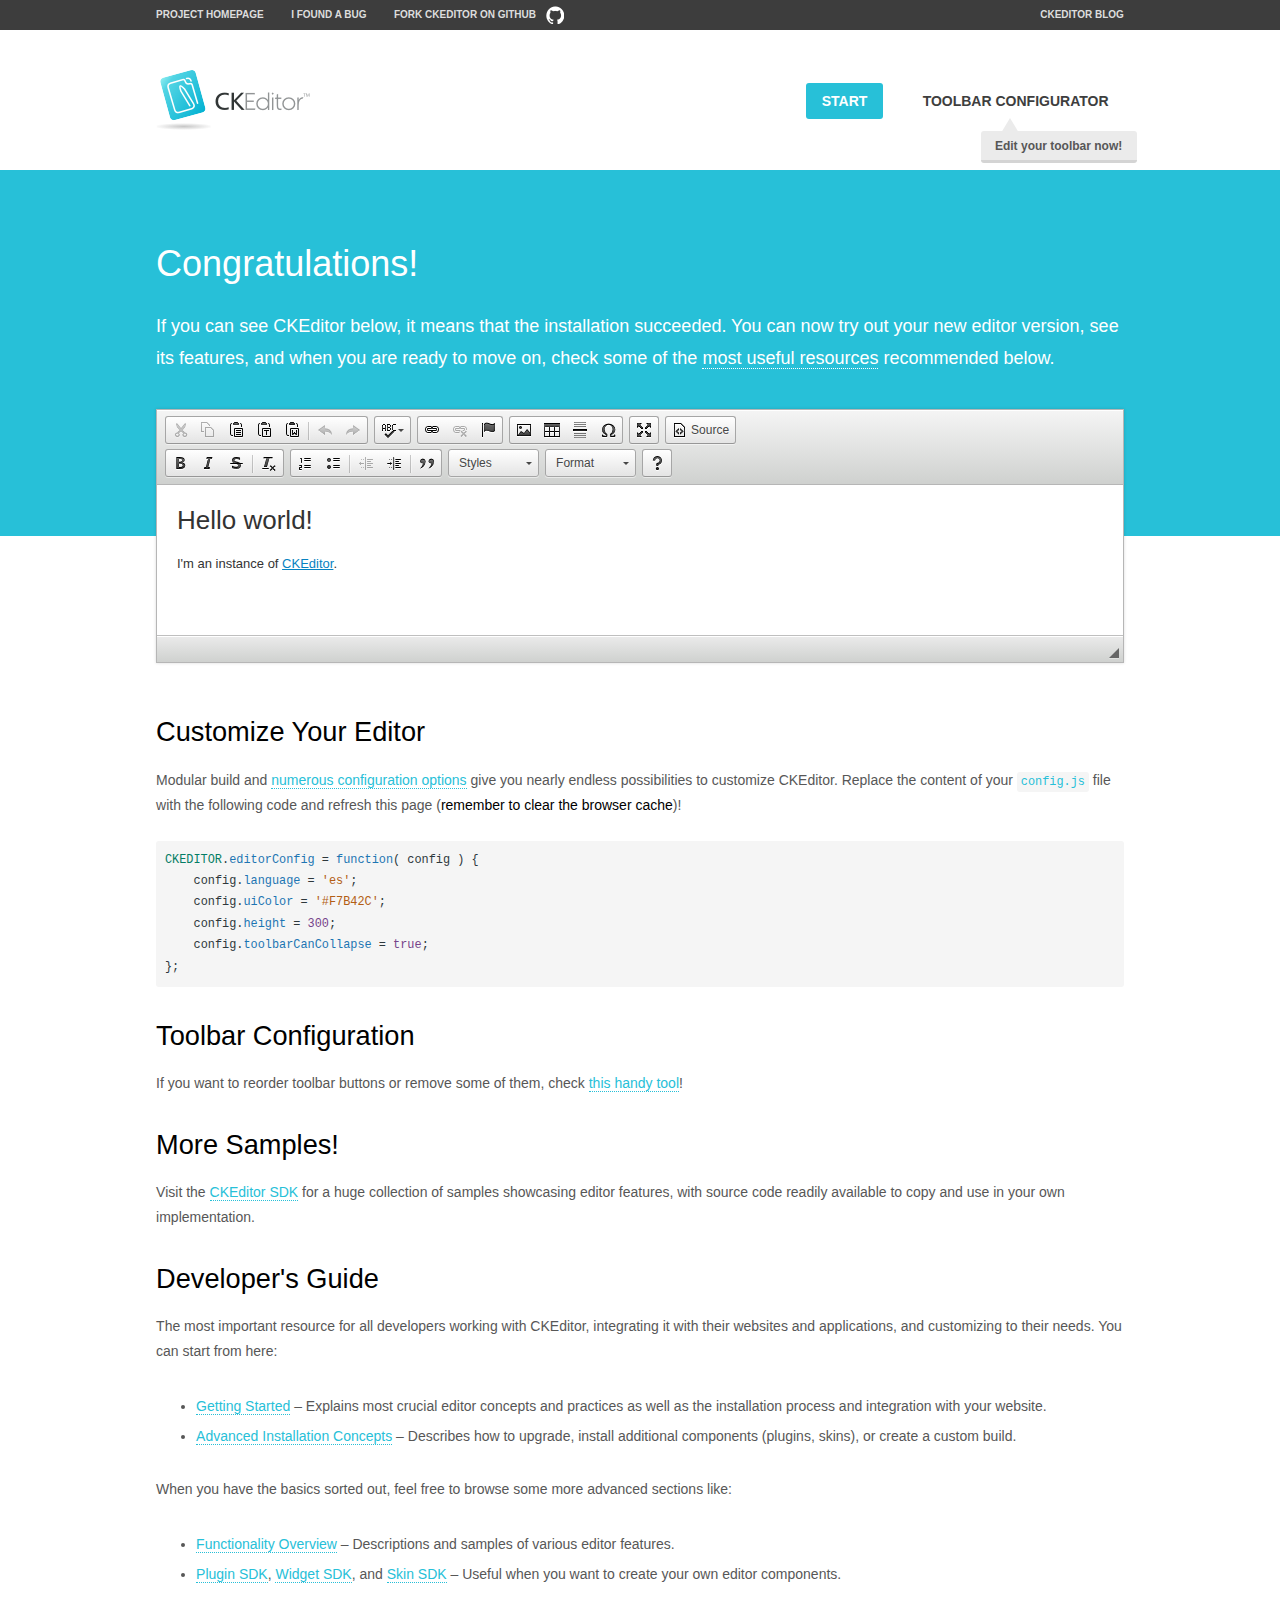
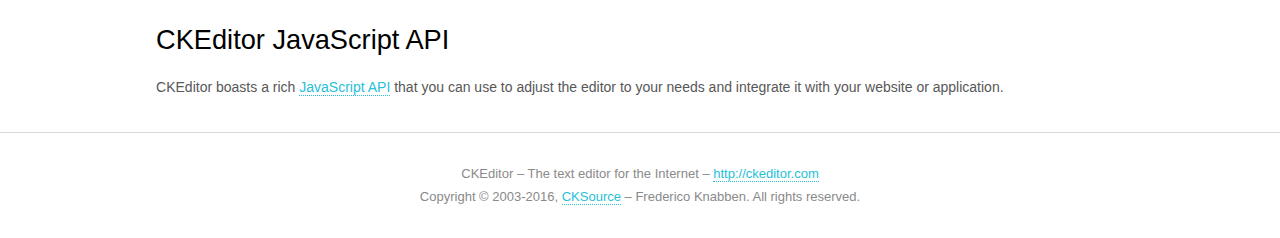
<file: static/plugins/ckeditor/samples/index.html>
<!DOCTYPE html>
<!--
Copyright (c) 2003-2016, CKSource - Frederico Knabben. All rights reserved.
For licensing, see LICENSE.md or http://ckeditor.com/license
-->
<html>
<head>
	<meta charset="utf-8">
	<title>CKEditor Sample</title>
	<script src="../ckeditor.js"></script>
	<script src="js/sample.js"></script>
	<link rel="stylesheet" href="css/samples.css">
	<link rel="stylesheet" href="toolbarconfigurator/lib/codemirror/neo.css">
</head>
<body id="main">

<nav class="navigation-a">
	<div class="grid-container">
		<ul class="navigation-a-left grid-width-70">
			<li><a href="http://ckeditor.com">Project Homepage</a></li>
			<li><a href="http://dev.ckeditor.com/">I found a bug</a></li>
			<li><a href="http://github.com/ckeditor/ckeditor-dev" class="icon-pos-right icon-navigation-a-github">Fork CKEditor on GitHub</a></li>
		</ul>
		<ul class="navigation-a-right grid-width-30">
			<li><a href="http://ckeditor.com/blog-list">CKEditor Blog</a></li>
		</ul>
	</div>
</nav>

<header class="header-a">
	<div class="grid-container">
		<h1 class="header-a-logo grid-width-30">
			<a href="index.html"><img src="img/logo.png" alt="CKEditor Sample"></a>
		</h1>

		<nav class="navigation-b grid-width-70">
			<ul>
				<li><a href="index.html" class="button-a button-a-background">Start</a></li>
				<li><a href="toolbarconfigurator/index.html" class="button-a">Toolbar configurator <span class="balloon-a balloon-a-nw">Edit your toolbar now!</span></a></li>
			</ul>
		</nav>
	</div>
</header>

<main>
	<div class="adjoined-top">
		<div class="grid-container">
			<div class="content grid-width-100">
				<h1>Congratulations!</h1>
				<p>
					If you can see CKEditor below, it means that the installation succeeded.
					You can now try out your new editor version, see its features, and when you are ready to move on, check some of the <a href="#sample-customize">most useful resources</a> recommended below.
				</p>
			</div>
		</div>
	</div>
	<div class="adjoined-bottom">
		<div class="grid-container">
			<div class="grid-width-100">
				<div id="editor">
					<h1>Hello world!</h1>
					<p>I'm an instance of <a href="http://ckeditor.com">CKEditor</a>.</p>
				</div>
			</div>
		</div>
	</div>

	<div class="grid-container">
		<div class="content grid-width-100">
			<section id="sample-customize">
				<h2>Customize Your Editor</h2>
				<p>Modular build and <a href="http://docs.ckeditor.com/#!/guide/dev_configuration">numerous configuration options</a> give you nearly endless possibilities to customize CKEditor. Replace the content of your <code><a href="../config.js">config.js</a></code> file with the following code and refresh this page (<strong>remember to clear the browser cache</strong>)!</p>
		<pre class="cm-s-neo CodeMirror"><code><span style="padding-right: 0.1px;"><span class="cm-variable">CKEDITOR</span>.<span class="cm-property">editorConfig</span> <span class="cm-operator">=</span> <span class="cm-keyword">function</span>( <span class="cm-def">config</span> ) {</span>
<span style="padding-right: 0.1px;"><span class="cm-tab">	</span><span class="cm-variable-2">config</span>.<span class="cm-property">language</span> <span class="cm-operator">=</span> <span class="cm-string">'es'</span>;</span>
<span style="padding-right: 0.1px;"><span class="cm-tab">	</span><span class="cm-variable-2">config</span>.<span class="cm-property">uiColor</span> <span class="cm-operator">=</span> <span class="cm-string">'#F7B42C'</span>;</span>
<span style="padding-right: 0.1px;"><span class="cm-tab">	</span><span class="cm-variable-2">config</span>.<span class="cm-property">height</span> <span class="cm-operator">=</span> <span class="cm-number">300</span>;</span>
<span style="padding-right: 0.1px;"><span class="cm-tab">	</span><span class="cm-variable-2">config</span>.<span class="cm-property">toolbarCanCollapse</span> <span class="cm-operator">=</span> <span class="cm-atom">true</span>;</span>
<span style="padding-right: 0.1px;">};</span></code></pre>
			</section>

			<section>
				<h2>Toolbar Configuration</h2>
				<p>If you want to reorder toolbar buttons or remove some of them, check <a href="toolbarconfigurator/index.html">this handy tool</a>!</p>
			</section>

			<section>
				<h2>More Samples!</h2>
				<p>Visit the <a href="http://sdk.ckeditor.com">CKEditor SDK</a> for a huge collection of samples showcasing editor features, with source code readily available to copy and use in your own implementation.</p>
			</section>

			<section>
				<h2>Developer's Guide</h2>
				<p>The most important resource for all developers working with CKEditor, integrating it with their websites and applications, and customizing to their needs. You can start from here:</p>
				<ul>
					<li><a href="http://docs.ckeditor.com/#!/guide/dev_installation">Getting Started</a> &ndash; Explains most crucial editor concepts and practices as well as the installation process and integration with your website.</li>
					<li><a href="http://docs.ckeditor.com/#!/guide/dev_advanced_installation">Advanced Installation Concepts</a> &ndash; Describes how to upgrade, install additional components (plugins, skins), or create a custom build.</li>
				</ul>
					<p>When you have the basics sorted out, feel free to browse some more advanced sections like:</p>
				<ul>
					<li><a href="http://docs.ckeditor.com/#!/guide/dev_features">Functionality Overview</a> &ndash; Descriptions and samples of various editor features.</li>
					<li><a href="http://docs.ckeditor.com/#!/guide/plugin_sdk_intro">Plugin SDK</a>, <a href="http://docs.ckeditor.com/#!/guide/widget_sdk_intro">Widget SDK</a>, and <a href="http://docs.ckeditor.com/#!/guide/skin_sdk_intro">Skin SDK</a> &ndash; Useful when you want to create your own editor components.</li>
				</ul>
			</section>

			<section>
				<h2>CKEditor JavaScript API</h2>
				<p>CKEditor boasts a rich <a href="http://docs.ckeditor.com/#!/api">JavaScript API</a> that you can use to adjust the editor to your needs and integrate it with your website or application.</p>
			</section>
		</div>
	</div>
</main>

<footer class="footer-a grid-container">
	<div class="grid-container">
		<p class="grid-width-100">
			CKEditor &ndash; The text editor for the Internet &ndash; <a class="samples" href="http://ckeditor.com/">http://ckeditor.com</a>
		</p>
		<p class="grid-width-100" id="copy">
			Copyright &copy; 2003-2016, <a class="samples" href="http://cksource.com/">CKSource</a> &ndash; Frederico Knabben. All rights reserved.
		</p>
	</div>
</footer>
<script>
	initSample();
</script>

</body>
</html>
</file>
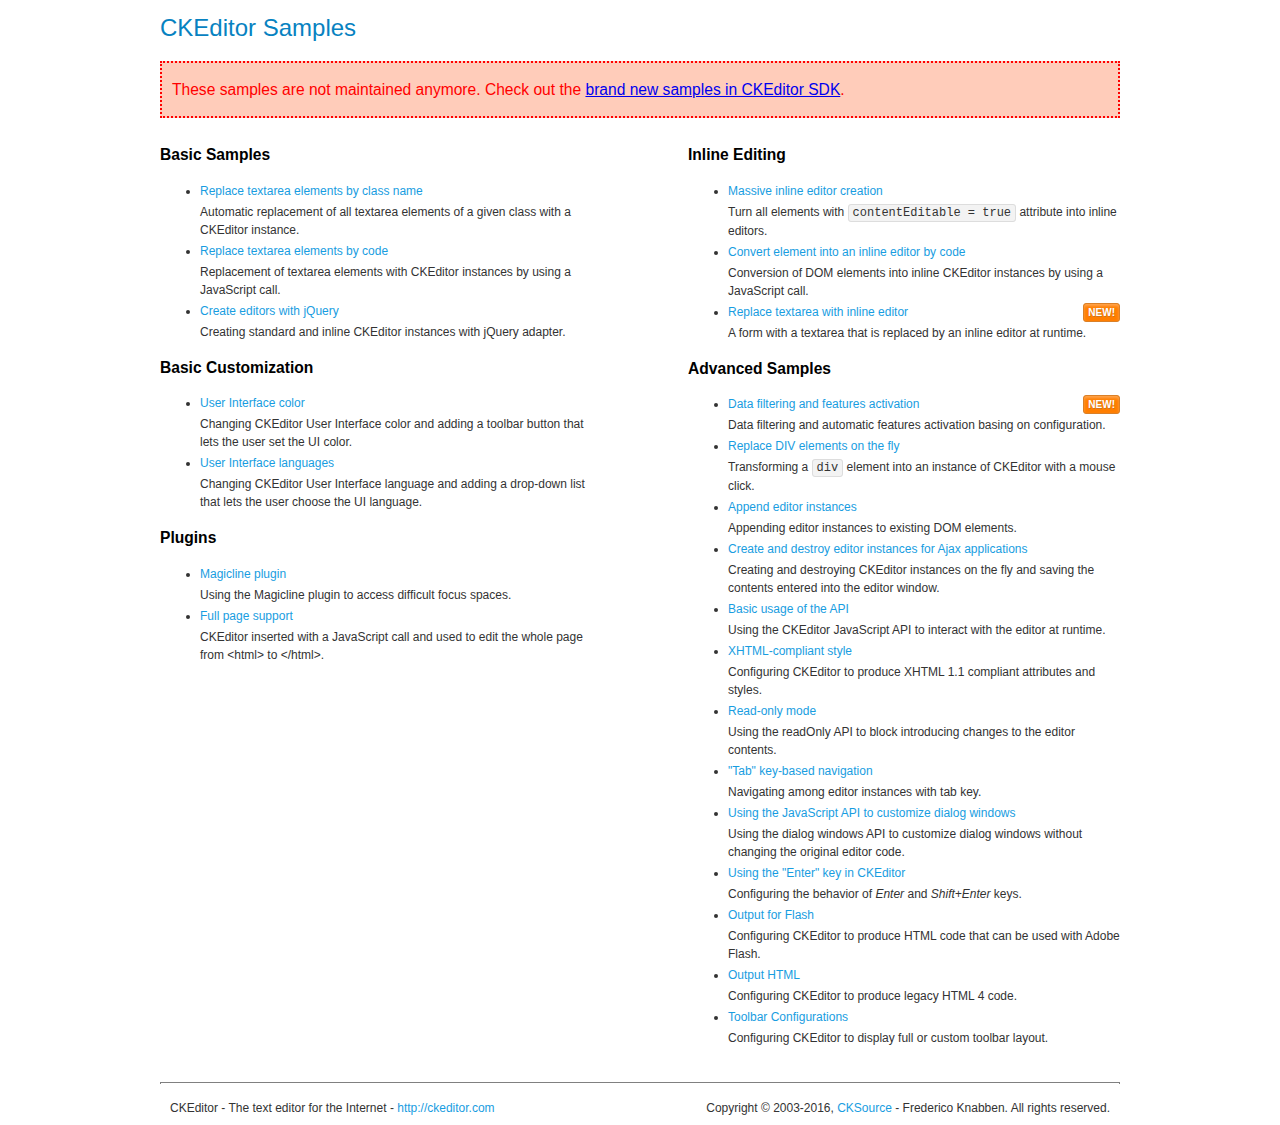
<file: static/plugins/ckeditor/samples/old/index.html>
<!DOCTYPE html>
<!--
Copyright (c) 2003-2016, CKSource - Frederico Knabben. All rights reserved.
For licensing, see LICENSE.md or http://ckeditor.com/license
-->
<html>
<head>
	<meta charset="utf-8">
	<title>CKEditor Samples</title>
	<link rel="stylesheet" href="sample.css">
</head>
<body>
	<h1 class="samples">
		CKEditor Samples
	</h1>
	<div class="warning deprecated">
		These samples are not maintained anymore. Check out the <a href="http://sdk.ckeditor.com/">brand new samples in CKEditor SDK</a>.
	</div>
	<div class="twoColumns">
		<div class="twoColumnsLeft">
			<h2 class="samples">
				Basic Samples
			</h2>
			<dl class="samples">
				<dt><a class="samples" href="replacebyclass.html">Replace textarea elements by class name</a></dt>
				<dd>Automatic replacement of all textarea elements of a given class with a CKEditor instance.</dd>

				<dt><a class="samples" href="replacebycode.html">Replace textarea elements by code</a></dt>
				<dd>Replacement of textarea elements with CKEditor instances by using a JavaScript call.</dd>

				<dt><a class="samples" href="jquery.html">Create editors with jQuery</a></dt>
				<dd>Creating standard and inline CKEditor instances with jQuery adapter.</dd>
			</dl>

			<h2 class="samples">
				Basic Customization
			</h2>
			<dl class="samples">
				<dt><a class="samples" href="uicolor.html">User Interface color</a></dt>
				<dd>Changing CKEditor User Interface color and adding a toolbar button that lets the user set the UI color.</dd>

				<dt><a class="samples" href="uilanguages.html">User Interface languages</a></dt>
				<dd>Changing CKEditor User Interface language and adding a drop-down list that lets the user choose the UI language.</dd>
			</dl>


			<h2 class="samples">Plugins</h2>
<dl class="samples">
<dt><a class="samples" href="magicline/magicline.html">Magicline plugin</a></dt>
<dd>Using the Magicline plugin to access difficult focus spaces.</dd>

<dt><a class="samples" href="wysiwygarea/fullpage.html">Full page support</a></dt>
<dd>CKEditor inserted with a JavaScript call and used to edit the whole page from &lt;html&gt; to &lt;/html&gt;.</dd>
</dl>
		</div>
		<div class="twoColumnsRight">
			<h2 class="samples">
				Inline Editing
			</h2>
			<dl class="samples">
				<dt><a class="samples" href="inlineall.html">Massive inline editor creation</a></dt>
				<dd>Turn all elements with <code>contentEditable = true</code> attribute into inline editors.</dd>

				<dt><a class="samples" href="inlinebycode.html">Convert element into an inline editor by code</a></dt>
				<dd>Conversion of DOM elements into inline CKEditor instances by using a JavaScript call.</dd>

				<dt><a class="samples" href="inlinetextarea.html">Replace textarea with inline editor</a> <span class="new">New!</span></dt>
				<dd>A form with a textarea that is replaced by an inline editor at runtime.</dd>

				
			</dl>

			<h2 class="samples">
				Advanced Samples
			</h2>
			<dl class="samples">
				<dt><a class="samples" href="datafiltering.html">Data filtering and features activation</a> <span class="new">New!</span></dt>
				<dd>Data filtering and automatic features activation basing on configuration.</dd>

				<dt><a class="samples" href="divreplace.html">Replace DIV elements on the fly</a></dt>
				<dd>Transforming a <code>div</code> element into an instance of CKEditor with a mouse click.</dd>

				<dt><a class="samples" href="appendto.html">Append editor instances</a></dt>
				<dd>Appending editor instances to existing DOM elements.</dd>

				<dt><a class="samples" href="ajax.html">Create and destroy editor instances for Ajax applications</a></dt>
				<dd>Creating and destroying CKEditor instances on the fly and saving the contents entered into the editor window.</dd>

				<dt><a class="samples" href="api.html">Basic usage of the API</a></dt>
				<dd>Using the CKEditor JavaScript API to interact with the editor at runtime.</dd>

				<dt><a class="samples" href="xhtmlstyle.html">XHTML-compliant style</a></dt>
				<dd>Configuring CKEditor to produce XHTML 1.1 compliant attributes and styles.</dd>

				<dt><a class="samples" href="readonly.html">Read-only mode</a></dt>
				<dd>Using the readOnly API to block introducing changes to the editor contents.</dd>

				<dt><a class="samples" href="tabindex.html">"Tab" key-based navigation</a></dt>
				<dd>Navigating among editor instances with tab key.</dd>


				
<dt><a class="samples" href="dialog/dialog.html">Using the JavaScript API to customize dialog windows</a></dt>
<dd>Using the dialog windows API to customize dialog windows without changing the original editor code.</dd>

<dt><a class="samples" href="enterkey/enterkey.html">Using the &quot;Enter&quot; key in CKEditor</a></dt>
<dd>Configuring the behavior of <em>Enter</em> and <em>Shift+Enter</em> keys.</dd>

<dt><a class="samples" href="htmlwriter/outputforflash.html">Output for Flash</a></dt>
<dd>Configuring CKEditor to produce HTML code that can be used with Adobe Flash.</dd>

<dt><a class="samples" href="htmlwriter/outputhtml.html">Output HTML</a></dt>
<dd>Configuring CKEditor to produce legacy HTML 4 code.</dd>

<dt><a class="samples" href="toolbar/toolbar.html">Toolbar Configurations</a></dt>
<dd>Configuring CKEditor to display full or custom toolbar layout.</dd>

			</dl>
		</div>
	</div>
	<div id="footer">
		<hr>
		<p>
			CKEditor - The text editor for the Internet - <a class="samples" href="http://ckeditor.com/">http://ckeditor.com</a>
		</p>
		<p id="copy">
			Copyright &copy; 2003-2016, <a class="samples" href="http://cksource.com/">CKSource</a> - Frederico Knabben. All rights reserved.
		</p>
	</div>
</body>
</html>
</file>
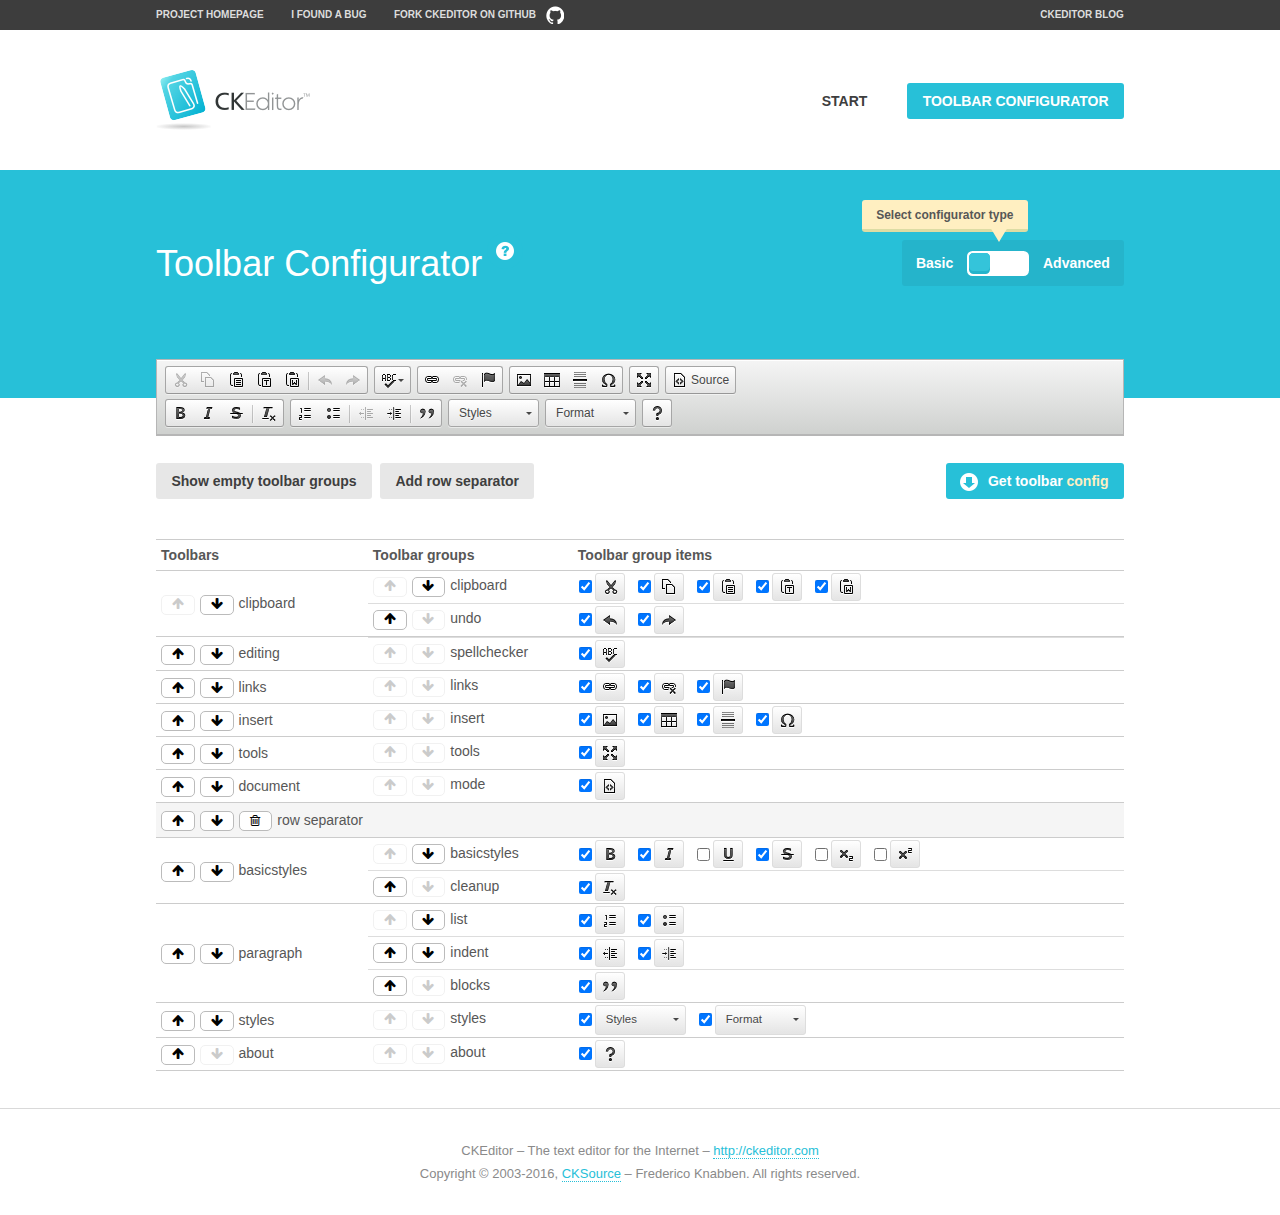
<file: static/plugins/ckeditor/samples/toolbarconfigurator/index.html>
<!DOCTYPE html>
<!--
Copyright (c) 2003-2016, CKSource - Frederico Knabben. All rights reserved.
For licensing, see LICENSE.md or http://ckeditor.com/license
-->
<!--[if IE 8]><html class="ie8"><![endif]-->
<!--[if gt IE 8]><html><![endif]-->
<!--[if !IE]><!--><html><!--<![endif]-->
<head>
	<meta charset="utf-8">
	<title>Toolbar Configurator</title>
	<script src="../../ckeditor.js"></script>
	<script>
		if ( CKEDITOR.env.ie && CKEDITOR.env.version < 9 )
			CKEDITOR.tools.enableHtml5Elements( document );
	</script>
	<link rel="stylesheet" href="lib/codemirror/codemirror.css">
	<link rel="stylesheet" href="lib/codemirror/show-hint.css">
	<link rel="stylesheet" href="lib/codemirror/neo.css">
	<link rel="stylesheet" href="css/fontello.css">
	<link rel="stylesheet" href="../css/samples.css">
</head>
<body id="toolbar">

<nav class="navigation-a">
	<div class="grid-container">
		<ul class="navigation-a-left grid-width-70">
			<li><a href="http://ckeditor.com">Project Homepage</a></li>
			<li><a href="http://dev.ckeditor.com/">I found a bug</a></li>
			<li><a href="http://github.com/ckeditor/ckeditor-dev" class="icon-pos-right icon-navigation-a-github">Fork CKEditor on GitHub</a></li>
		</ul>
		<ul class="navigation-a-right grid-width-30">
			<li><a href="http://ckeditor.com/blog-list">CKEditor Blog</a></li>
		</ul>
	</div>
</nav>

<header class="header-a">
	<div class="grid-container">
		<h1 class="header-a-logo grid-width-30">
			<a href="../index.html"><img src="../img/logo.png" alt="CKEditor Logo"></a>
		</h1>
		<nav class="navigation-b grid-width-70">
			<ul>
				<li><a href="../index.html"  class="button-a">Start</a></li>
				<li><a href="index.html"  class="button-a button-a-background">Toolbar configurator</a></li>
			</ul>
		</nav>
	</div>
</header>

<main>
	<div class="adjoined-top">
		<div class="grid-container">
			<div class="content grid-width-100">
				<div class="grid-container-nested">
					<h1 class="grid-width-60">
						Toolbar Configurator
						<a href="#help-content" type="button" title="Configurator help" id="help" class="button-a button-a-background button-a-no-text icon-pos-left icon-question-mark">Help</a>
					</h1>

					<div class="grid-width-40 grid-switch-magic">
						<div class="switch">
							<span class="balloon-a balloon-a-se">Select configurator type</span>
							<input type="radio" name="radio" data-num="1" id="radio-basic" />
							<input type="radio" name="radio" data-num="2" id="radio-advanced" />
							<label data-for="1" for="radio-basic">Basic</label>
							<span class="switch-inner">
								<span class="handler"></span>
							</span>
							<label data-for="2" for="radio-advanced">Advanced</label>
						</div>
					</div>
				</div>
			</div>
		</div>
	</div>
	<div class="adjoined-bottom">
		<div class="grid-container">
			<div class="grid-width-100">
				<div class="editors-container">
					<div id="editor-basic"></div>
					<div id="editor-advanced"></div>
				</div>
			</div>
		</div>
	</div>

	<div class="grid-container configurator">
		<div class="content grid-width-100">
			<div class="configurator">
				<div>
					<div id="toolbarModifierWrapper"></div>
				</div>
			</div>
		</div>
	</div>

	<div id="help-content">
		<div class="grid-container">
			<div class="grid-width-100">
				<h2>What Am I Doing Here?</h2>

				<div class="grid-container grid-container-nested">
					<div class="basic">
						<div class="grid-width-50">
							<p>Arrange <a href="http://docs.ckeditor.com/#!/api/CKEDITOR.config-cfg-toolbarGroups">toolbar groups</a>, toggle <a href="http://docs.ckeditor.com/#!/api/CKEDITOR.config-cfg-removeButtons">button visibility</a> according to your needs and get your toolbar configuration.</p>
							<p>You can replace the content of the <a href="../../config.js"><code>config.js</code></a> file with the generated configuration. If you already set some configuration options you will need to merge both configurations.</p>
						</div>
						<div class="grid-width-50">
							<p>Read more about different ways of <a href="http://docs.ckeditor.com/#!/guide/dev_configuration">setting configuration</a> and do not forget about <strong>clearing browser cache</strong>.</p>
							<p>Arranging toolbar groups is the recommended way of configuring the toolbar, but if you need more freedom you can use the <a href="#advanced">advanced configurator</a>.</p>
						</div>
					</div>
					<div class="advanced" style="display: none;">
						<div class="grid-width-50">
							<p>With this code editor you can edit your <a href="http://docs.ckeditor.com/#!/api/CKEDITOR.config-cfg-toolbar">toolbar configuration</a> live.</p>
							<p>You can replace the content of the <a href="../../config.js"><code>config.js</code></a> file with the generated configuration. If you already set some configuration options you will need to merge both configurations.</p>
						</div>
						<div class="grid-width-50">
							<p>Read more about different ways of <a href="http://docs.ckeditor.com/#!/guide/dev_configuration">setting configuration</a> and do not forget about <strong>clearing browser cache</strong>.</p>
						</div>
					</div>
				</div>

				<p class="grid-container grid-container-nested">
					<button type="button" class="help-content-close grid-width-100 button-a button-a-background">Got it. Let's play!</button>
				</p>
			</div>
		</div>
	</div>
</main>

<footer class="footer-a grid-container">
	<p class="grid-width-100">
		CKEditor &ndash; The text editor for the Internet &ndash; <a class="samples" href="http://ckeditor.com/">http://ckeditor.com</a>
	</p>
	<p class="grid-width-100" id="copy">
		Copyright &copy; 2003-2016, <a class="samples" href="http://cksource.com/">CKSource</a> &ndash; Frederico Knabben. All rights reserved.
	</p>
</footer>

<script src="lib/codemirror/codemirror.js"></script>
<script src="lib/codemirror/javascript.js"></script>
<script src="lib/codemirror/show-hint.js"></script>

<script src="js/fulltoolbareditor.js"></script>
<script src="js/abstracttoolbarmodifier.js"></script>
<script src="js/toolbarmodifier.js"></script>
<script src="js/toolbartextmodifier.js"></script>
<script src="../js/sf.js"></script>

<script>
	( function() {
		'use strict';

		var mode = ( window.location.hash.substr( 1 ) === 'advanced' ) ? 'advanced' : 'basic',
			configuratorSection = CKEDITOR.document.findOne( 'main > .grid-container.configurator' ),
			basicInstruction = CKEDITOR.document.findOne( '#help-content .basic' ),
			advancedInstruction = CKEDITOR.document.findOne( '#help-content .advanced' ),

			// Configurator mode switcher.
			modeSwitchBasic = CKEDITOR.document.getById( 'radio-basic' ),
			modeSwitchAdvanced = CKEDITOR.document.getById( 'radio-advanced' );

		// Initial setup
		function updateSwitcher() {
			if ( mode === 'advanced' ) {
				modeSwitchAdvanced.$.checked = true;
			} else {
				modeSwitchBasic.$.checked = true;
			}
		}

		updateSwitcher();

		CKEDITOR.document.getWindow().on( 'hashchange', function( e ) {
			var hash = window.location.hash.substr( 1 );
			if ( !( hash === 'advanced' || hash === 'basic' ) ) {
				return;
			}
			mode = hash;
			onToolbarsDone( mode );
		} );

		CKEDITOR.document.getWindow().on( 'resize', function() {
			updateToolbar( ( mode === 'basic' ? toolbarModifier : toolbarTextModifier )[ 'editorInstance' ] );
		} );

		function onRefresh( modifier ) {
			modifier = modifier || this;

			if ( mode === 'basic' && modifier instanceof ToolbarConfigurator.ToolbarTextModifier ) {
				return;
			}

			// CodeMirror container becomes visible, so we need to refresh and to avoid rendering problems.
			if ( mode === 'advanced' && modifier instanceof ToolbarConfigurator.ToolbarTextModifier ) {
				modifier.codeContainer.refresh();
			}

			updateToolbar( modifier.editorInstance );
		}

		function updateToolbar( editor ) {
			var editorContainer = editor.container;

			// Not always editor is loaded.
			if ( !editorContainer ) {
				return;
			}

			var displayStyle = editorContainer.getStyle( 'display' );

			editorContainer.setStyle( 'display', 'block' );

			var newHeight = editorContainer.getSize( 'height' );

			var newMarginTop = parseInt( editorContainer.getComputedStyle( 'margin-top' ), 10 );
			newMarginTop = ( isNaN( newMarginTop ) ? 0 : Number( newMarginTop ) );

			var newMarginBottom = parseInt( editorContainer.getComputedStyle( 'margin-bottom' ), 10 );
			newMarginBottom = ( isNaN( newMarginBottom ) ? 0 : Number( newMarginBottom ) );

			var result = newHeight + newMarginTop + newMarginBottom;

			editorContainer.setStyle( 'display', displayStyle );

			editor.container.getAscendant( 'div' ).setStyle( 'height', result + 'px' );
		}

		var toolbarModifier = new ToolbarConfigurator.ToolbarModifier( 'editor-basic' );

		var done = 0;
		toolbarModifier.init( onToolbarInit );
		toolbarModifier.onRefresh = onRefresh;

		CKEDITOR.document.getById( 'toolbarModifierWrapper' ).append( toolbarModifier.mainContainer );

		var toolbarTextModifier = new ToolbarConfigurator.ToolbarTextModifier( 'editor-advanced' );
		toolbarTextModifier.init( onToolbarInit );
		toolbarTextModifier.onRefresh = onRefresh;

		function onToolbarInit() {
			if ( ++done === 2 ) {
				onToolbarsDone();

				positionSticky.watch( CKEDITOR.document.findOne( '.toolbar' ), function() {
					return mode === 'advanced';
				} );
			}
		}

		function onToolbarsDone() {
			if ( mode === 'basic' ) {
				toggleModeBasic( false );
			} else {
				toggleModeAdvanced( false );
			}

			updateSwitcher();

			setTimeout( function() {
				CKEDITOR.document.findOne( '.editors-container' ).addClass( 'active' );
				CKEDITOR.document.findOne( '#toolbarModifierWrapper' ).addClass( 'active' );
			}, 200 );
		}

		CKEDITOR.document.getById( 'toolbarModifierWrapper' ).append( toolbarTextModifier.mainContainer );

		function toogleModeSwitch( onElement, offElement, onModifier, offModifier ) {
			onElement.addClass( 'fancy-button-active' );
			offElement.removeClass( 'fancy-button-active' );

			onModifier.showUI();
			offModifier.hideUI();
		}

		function toggleModeBasic( callOnRefresh ) {
			callOnRefresh = ( callOnRefresh !== false );
			mode = 'basic';
			window.location.hash = '#basic';
			toogleModeSwitch( modeSwitchBasic, modeSwitchAdvanced, toolbarModifier, toolbarTextModifier );

			configuratorSection.removeClass( 'freed-width' );
			basicInstruction.show();
			advancedInstruction.hide();

			callOnRefresh && onRefresh( toolbarModifier );
		}

		function toggleModeAdvanced( callOnRefresh ) {
			callOnRefresh = ( callOnRefresh !== false );
			mode = 'advanced';
			window.location.hash = '#advanced';
			toogleModeSwitch( modeSwitchAdvanced, modeSwitchBasic, toolbarTextModifier, toolbarModifier );

			configuratorSection.addClass( 'freed-width' );
			advancedInstruction.show();
			basicInstruction.hide();

			callOnRefresh && onRefresh( toolbarTextModifier );
		}

		modeSwitchBasic.on( 'click', toggleModeBasic );
		modeSwitchAdvanced.on( 'click', toggleModeAdvanced );

		//
		// Position:sticky for the toolbar.
		//

		// Will make elements behave like they were styled with position:sticky.
		var positionSticky = {
			// Store object: {
			// 		element: CKEDITOR.dom.element, // Element which will float.
			// 		placeholder: CKEDITOR.dom.element, // Placeholder which is place to prevent page bounce.
			// 		isFixed: boolean // Whether element float now.
			// }
			watched: [],

			active: [],

			staticContainer: null,

			init: function() {
				var element = CKEDITOR.dom.element.createFromHtml(
					'<div class="staticContainer">' +
						'<div class="grid-container" >' +
							'<div class="grid-width-100">' +
								'<div class="inner"></div>' +
							'</div>' +
						'</div>' +
					'</div>' );

				this.staticContainer = element.findOne( '.inner' );

				CKEDITOR.document.getBody().append( element );
			},

			watch: function( element, preventFunc ) {
				this.watched.push( {
					element: element,
					placeholder: new CKEDITOR.dom.element( 'div' ),
					isFixed: false,
					preventFunc: preventFunc
				} );
			},

			checkAll: function() {
				for ( var i = 0; i < this.watched.length; i++ ) {
					this.check( this.watched[ i ] );
				}
			},

			check: function( element ) {
				var isFixed = element.isFixed;
				var shouldBeFixed = this.shouldBeFixed( element );

				// Nothing to be done.
				if ( isFixed === shouldBeFixed ) {
					return;
				}

				var placeholder = element.placeholder;

				if ( isFixed ) {
					// Unfixing.

					element.element.insertBefore( placeholder );
					placeholder.remove();

					element.element.removeStyle( 'margin' );

					this.active.splice( CKEDITOR.tools.indexOf( this.active, element ), 1 );

				} else {
					// Fixing.
					placeholder.setStyle( 'width', element.element.getSize( 'width' ) + 'px' );
					placeholder.setStyle( 'height', element.element.getSize( 'height' ) + 'px' );
					placeholder.setStyle( 'margin-bottom', element.element.getComputedStyle( 'margin-bottom' ) );
					placeholder.setStyle( 'display', element.element.getComputedStyle( 'display' ) );
					placeholder.insertAfter( element.element );

					this.staticContainer.append( element.element );

					this.active.push( element );
				}

				element.isFixed = !element.isFixed;
			},

			shouldBeFixed: function( element ) {
				if ( element.preventFunc && element.preventFunc() ) {
					return false;
				}

				// If element is already fixed we are checking it's placeholder.
				var related = ( element.isFixed ? element.placeholder : element.element ),
					clientRect = related.$.getBoundingClientRect(),
					staticHeight = this.staticContainer.getSize('height' ),
					elemHeight = element.element.getSize( 'height' );

				if ( element.isFixed ) {
					return ( clientRect.top + elemHeight < staticHeight );
				} else {
					return ( clientRect.top < staticHeight );
				}
			}
		};

		positionSticky.init();

		CKEDITOR.document.getWindow().on( 'scroll',
			new CKEDITOR.tools.eventsBuffer( 100, positionSticky.checkAll, positionSticky ).input
		);

		// Make the toolbar sticky.
		positionSticky.watch( CKEDITOR.document.findOne( '.editors-container' ) );

		// Help button and help-content.
		( function() {
			var helpButton = CKEDITOR.document.getById( 'help' ),
				helpContent = CKEDITOR.document.getById( 'help-content' );

			// Don't show help button on IE8 because it's unsupported by Pico Modal.
			if ( CKEDITOR.env.ie && CKEDITOR.env.version == 8 ) {
				helpButton.hide();
			} else {
				// Display help modal when the button is clicked.
				helpButton.on( 'click', function( evt ) {
					SF.modal( {
						// Clone modal content from DOM.
						content: helpContent.getHtml(),

						afterCreate: function( modal ) {
							// Enable modal content button to close the modal.
							new CKEDITOR.dom.element( modal.modalElem() ).findOne( '.help-content-close' ).once( 'click', modal.close );
						}
					} ).show();
				} );
			}
		} )();
	} )();
</script>
</body>
</html>
</file>
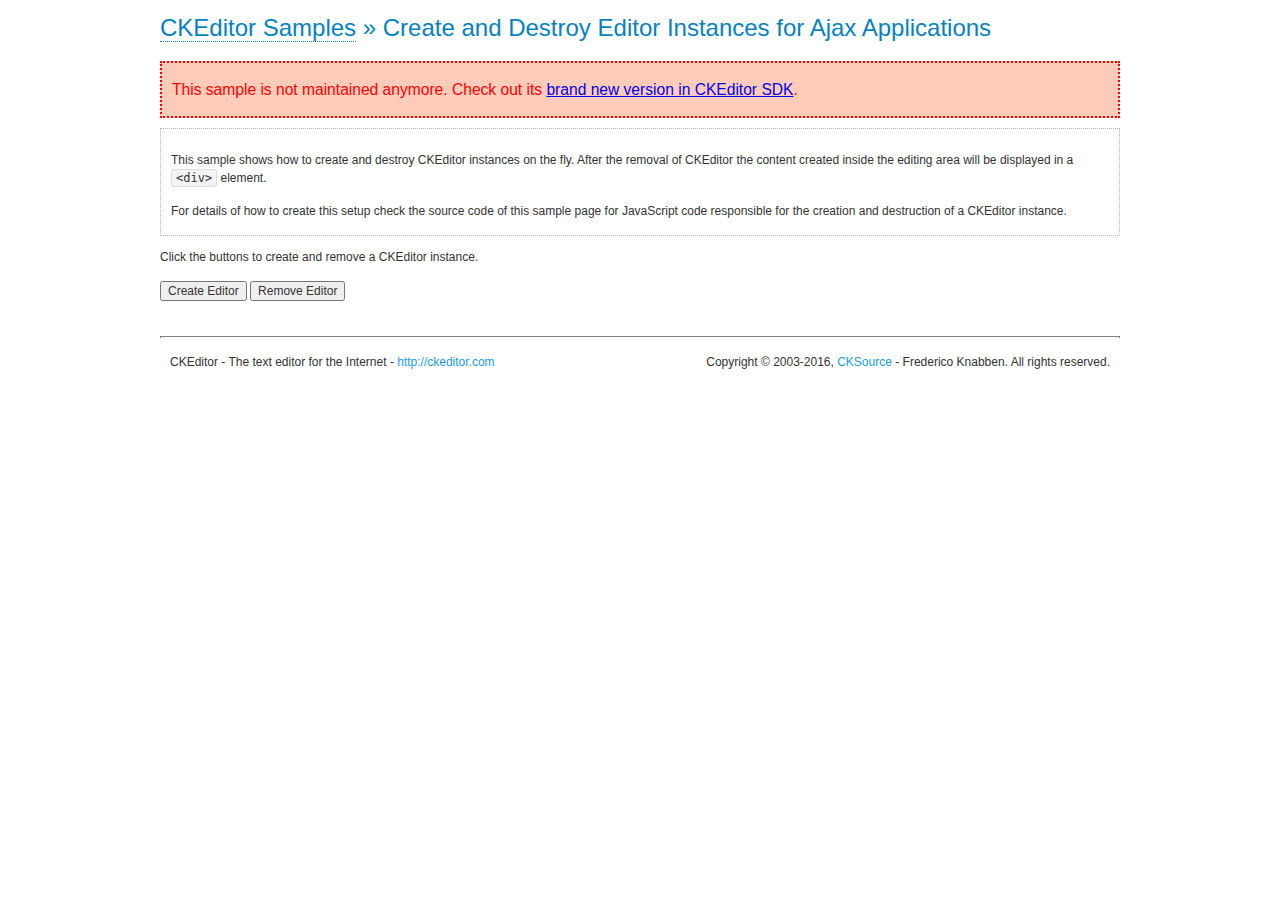
<file: static/plugins/ckeditor/samples/old/ajax.html>
<!DOCTYPE html>
<!--
Copyright (c) 2003-2016, CKSource - Frederico Knabben. All rights reserved.
For licensing, see LICENSE.md or http://ckeditor.com/license
-->
<html>
<head>
	<meta charset="utf-8">
	<title>Ajax &mdash; CKEditor Sample</title>
	<script src="../../ckeditor.js"></script>
	<link rel="stylesheet" href="sample.css">
	<script>

		var editor, html = '';

		function createEditor() {
			if ( editor )
				return;

			// Create a new editor inside the <div id="editor">, setting its value to html
			var config = {};
			editor = CKEDITOR.appendTo( 'editor', config, html );
		}

		function removeEditor() {
			if ( !editor )
				return;

			// Retrieve the editor contents. In an Ajax application, this data would be
			// sent to the server or used in any other way.
			document.getElementById( 'editorcontents' ).innerHTML = html = editor.getData();
			document.getElementById( 'contents' ).style.display = '';

			// Destroy the editor.
			editor.destroy();
			editor = null;
		}

	</script>
</head>
<body>
	<h1 class="samples">
		<a href="index.html">CKEditor Samples</a> &raquo; Create and Destroy Editor Instances for Ajax Applications
	</h1>
	<div class="warning deprecated">
		This sample is not maintained anymore. Check out its <a href="http://sdk.ckeditor.com/samples/saveajax.html">brand new version in CKEditor SDK</a>.
	</div>
	<div class="description">
		<p>
			This sample shows how to create and destroy CKEditor instances on the fly. After the removal of CKEditor the content created inside the editing
			area will be displayed in a <code>&lt;div&gt;</code> element.
		</p>
		<p>
			For details of how to create this setup check the source code of this sample page
			for JavaScript code responsible for the creation and destruction of a CKEditor instance.
		</p>
	</div>
	<p>Click the buttons to create and remove a CKEditor instance.</p>
	<p>
		<input onclick="createEditor();" type="button" value="Create Editor">
		<input onclick="removeEditor();" type="button" value="Remove Editor">
	</p>
	<!-- This div will hold the editor. -->
	<div id="editor">
	</div>
	<div id="contents" style="display: none">
		<p>
			Edited Contents:
		</p>
		<!-- This div will be used to display the editor contents. -->
		<div id="editorcontents">
		</div>
	</div>
	<div id="footer">
		<hr>
		<p>
			CKEditor - The text editor for the Internet - <a class="samples" href="http://ckeditor.com/">http://ckeditor.com</a>
		</p>
		<p id="copy">
			Copyright &copy; 2003-2016, <a class="samples" href="http://cksource.com/">CKSource</a> - Frederico
			Knabben. All rights reserved.
		</p>
	</div>
</body>
</html>
</file>
<file: static/plugins/ckeditor/samples/css/samples.css>
/**
 * @license Copyright (c) 2003-2016, CKSource - Frederico Knabben. All rights reserved.
 * For licensing, see LICENSE.md or http://ckeditor.com/license
 */
@media (max-width: 900px) {
  .global-is-mobile-hidden {
    display: none !important;
  }
}
article,
aside,
details,
figcaption,
figure,
footer,
header,
hgroup,
main,
menu,
nav,
section {
  display: block;
}
body,
html {
  margin: 0;
  padding: 0;
  font: 16px / 1.8 Arial, 'Helvetica Neue', Helvetica, sans-serif;
  font-weight: 300;
  color: #575757;
}
.grid-width-10 {
  width: 10%;
}
.grid-width-20 {
  width: 20%;
}
.grid-width-30 {
  width: 30%;
}
.grid-width-40 {
  width: 40%;
}
.grid-width-50 {
  width: 50%;
}
.grid-width-60 {
  width: 60%;
}
.grid-width-70 {
  width: 70%;
}
.grid-width-80 {
  width: 80%;
}
.grid-width-90 {
  width: 90%;
}
.grid-width-100 {
  width: 100%;
}
@media (max-width: 900px) {
  .grid-width-10,
  .grid-width-20,
  .grid-width-30,
  .grid-width-40,
  .grid-width-50,
  .grid-width-60,
  .grid-width-70,
  .grid-width-80,
  .grid-width-90,
  .grid-width-100 {
    width: 100%;
  }
}
*[class*="grid-width"] {
  -webkit-box-sizing: border-box;
  -moz-box-sizing: border-box;
  box-sizing: border-box;
  padding-left: 4%;
  padding-right: 4%;
  float: left;
}
*[class*="grid-width"]:after,
.grid-container:after,
*[class*="grid-width"]:before,
.grid-container:before {
  content: '';
  display: block;
  overflow: hidden;
  visibility: hidden;
  font-size: 0;
  line-height: 0;
  width: 0;
  height: 0;
}
*[class*="grid-width"]:after,
.grid-container:after {
  clear: both;
}
.grid-container {
  -webkit-box-sizing: border-box;
  -moz-box-sizing: border-box;
  box-sizing: border-box;
  margin-left: auto;
  margin-right: auto;
}
.grid-container-nested *[class*="grid-width"]:first-child {
  padding-left: 0;
}
.grid-container-nested *[class*="grid-width"]:last-child {
  padding-right: 0;
}
@media (max-width: 900px) {
  .grid-container-nested *[class*="grid-width"]:first-child {
    padding-left: 4%;
  }
  .grid-container-nested *[class*="grid-width"]:last-child {
    padding-right: 4%;
  }
}
.header-a {
  min-height: 140px;
  overflow: hidden;
}
.header-a .header-a-logo {
  margin: 40px 0 0;
}
@media (max-width: 900px) {
  .header-a .header-a-logo {
    text-align: center;
  }
}
.header-a .header-a-logo img {
  border: transparent;
}
.navigation-a {
  height: 30px;
  background: #3d3d3d;
  position: absolute;
  left: 0;
  right: 0;
  top: 0;
  padding: 0;
  overflow: hidden;
}
@media (max-width: 900px) {
  .navigation-a {
    text-align: center;
  }
}
.navigation-a ul {
  list-style: none;
  margin: 0;
  overflow: hidden;
}
.navigation-a ul li,
.navigation-a ul li a {
  display: inline-block;
}
@media (max-width: 900px) {
  .navigation-a ul {
    width: auto;
    text-overflow: ellipsis;
    white-space: nowrap;
    display: inline-block;
    float: none;
  }
  .navigation-a ul:before,
  .navigation-a ul:after {
    display: none;
  }
}
.navigation-a ul.navigation-a-left {
  text-align: left;
}
@media (max-width: 900px) {
  .navigation-a ul.navigation-a-left {
    padding-right: 0;
  }
}
.navigation-a ul.navigation-a-right {
  text-align: right;
}
@media (max-width: 900px) {
  .navigation-a ul.navigation-a-right {
    padding-left: 23px;
  }
}
.navigation-a ul li + li {
  margin-left: 23px;
}
.navigation-a ul li a {
  font-size: 10px;
  font-size: 0.625rem;
  line-height: 18px;
  line-height: 1.13rem;
  line-height: 30px;
  float: left;
  color: #dddddd;
  font-weight: bold;
  text-decoration: none;
  text-transform: uppercase;
}
.navigation-a ul li a:hover {
  cursor: pointer;
  color: #ffffff;
}
.icon-navigation-a-github:before,
.icon-navigation-a-github:after {
  background-image: url("[data-uri]");
}
.navigation-b {
  text-align: right;
  margin: 52px 0 0;
  overflow: visible;
}
@media (max-width: 900px) {
  .navigation-b {
    text-align: center;
    margin-top: 20px;
    padding: 0;
  }
}
.navigation-b ul {
  padding: 0;
  list-style: none;
  margin: 0;
  overflow: visible;
}
.navigation-b ul li,
.navigation-b ul li a {
  display: inline-block;
}
@media (max-width: 900px) {
  .navigation-b ul {
    display: table;
    width: 100%;
    padding-bottom: 1.5em;
  }
}
@media (max-width: 900px) {
  .navigation-b ul li {
    display: table-row;
  }
}
.navigation-b ul li + li {
  margin-left: 20px;
}
@media (max-width: 900px) {
  .navigation-b ul li + li {
    margin-left: 0;
  }
}
.navigation-b ul li a {
  -webkit-box-sizing: border-box;
  -moz-box-sizing: border-box;
  box-sizing: border-box;
  text-transform: uppercase;
  text-decoration: none;
  outline: none;
}
@media (max-width: 900px) {
  .navigation-b ul li a {
    width: 100%;
    -webkit-border-radius: 0;
    -webkit-background-clip: padding-box;
    -moz-border-radius: 0;
    -moz-background-clip: padding;
    border-radius: 0;
    background-clip: padding-box;
  }
}
.footer-a {
  font-size: 13px;
  font-size: 0.8125rem;
  line-height: 23.4px;
  line-height: 1.46rem;
  padding-top: 2.25em;
  padding-bottom: 2.25em;
  overflow: hidden;
  color: #8a8a8a;
}
.footer-a a {
  color: #27c0d8;
  text-decoration: none;
  border-bottom: 1px dotted #27c0d8;
}
.footer-a a:hover {
  color: #23adc2;
}
.footer-a p {
  margin: 0;
  display: inline-block;
  text-align: center;
}
.content {
  font-size: 14px;
  font-size: 0.875rem;
  line-height: 25.2px;
  line-height: 1.57rem;
  overflow: hidden;
  padding-top: 1.5em;
  padding-bottom: 1.5em;
}
.content p {
  margin: 0.75em 0;
}
.content ul,
.content ol,
.content pre,
.content blockquote,
.content textarea:not([class^="cke"]),
.content .cke {
  margin: 1.875em 0;
}
.content code,
.content kbd {
  -webkit-border-radius: 3px;
  -webkit-background-clip: padding-box;
  -moz-border-radius: 3px;
  -moz-background-clip: padding;
  border-radius: 3px;
  background-clip: padding-box;
  padding: 3px 4px;
}
.content pre,
.content code,
.content kbd,
.content blockquote {
  background: #f5f5f5;
}
.content blockquote,
.content pre {
  background: none;
  border-left: 4px solid #27c0d8;
  padding: 1.5em 2.25em;
}
.content p a,
.content ul a,
.content ol a,
.content blockquote a,
.content h1 a,
.content h2 a,
.content h3 a,
.content h4 a,
.content h5 a {
  color: #27c0d8;
  text-decoration: none;
  border-bottom: 1px dotted #27c0d8;
}
.content p a:hover,
.content ul a:hover,
.content ol a:hover,
.content blockquote a:hover,
.content h1 a:hover,
.content h2 a:hover,
.content h3 a:hover,
.content h4 a:hover,
.content h5 a:hover {
  color: #23adc2;
}
.content h1,
.content h2,
.content h3,
.content h4,
.content h5 {
  color: #000;
  font-weight: 100;
}
.content h1 code,
.content h2 code,
.content h3 code,
.content h4 code,
.content h5 code,
.content h1 kbd,
.content h2 kbd,
.content h3 kbd,
.content h4 kbd,
.content h5 kbd {
  font-size: inherit;
}
.content h1 a.content-heading-anchor,
.content h2 a.content-heading-anchor,
.content h3 a.content-heading-anchor,
.content h4 a.content-heading-anchor,
.content h5 a.content-heading-anchor {
  font-weight: 100;
  vertical-align: middle;
  opacity: 0;
  border: 0;
}
.content h1:hover a.content-heading-anchor,
.content h2:hover a.content-heading-anchor,
.content h3:hover a.content-heading-anchor,
.content h4:hover a.content-heading-anchor,
.content h5:hover a.content-heading-anchor {
  opacity: 1;
}
.content h1:target a,
.content h2:target a,
.content h3:target a,
.content h4:target a,
.content h5:target a {
  -webkit-animation: targetLinkOpacity 0.5s linear alternate;
  -moz-animation: targetLinkOpacity 0.5s linear alternate;
  -o-animation: targetLinkOpacity 0.5s linear alternate;
  animation: targetLinkOpacity 0.5s linear alternate;
  opacity: 1;
}
.content input,
.content select,
.content textarea:not([class^="cke"]) {
  -webkit-border-radius: 3px;
  -webkit-background-clip: padding-box;
  -moz-border-radius: 3px;
  -moz-background-clip: padding;
  border-radius: 3px;
  background-clip: padding-box;
  -webkit-box-shadow: inset 0 1px 1px rgba(0, 0, 0, 0.08);
  -moz-box-shadow: inset 0 1px 1px rgba(0, 0, 0, 0.08);
  box-shadow: inset 0 1px 1px rgba(0, 0, 0, 0.08);
  font: inherit;
  color: inherit;
  border: 1px solid #d9d9d9;
  padding: .2em .5em;
}
.content input:focus,
.content select:focus,
.content textarea:not([class^="cke"]):focus {
  border-color: #66afe9;
  outline: 0;
  -webkit-box-shadow: inset 0 1px 1px rgba(0, 0, 0, 0.08), 0 0 8px #93c6ef;
  -moz-box-shadow: inset 0 1px 1px rgba(0, 0, 0, 0.08), 0 0 8px #93c6ef;
  box-shadow: inset 0 1px 1px rgba(0, 0, 0, 0.08), 0 0 8px #93c6ef;
}
.content abbr {
  border-bottom: 1px dotted #666;
  cursor: pointer;
}
.content blockquote {
  font-style: italic;
  font-family: Georgia, Times, "Times New Roman", serif;
  font-size: 16px;
  font-size: 1rem;
  line-height: 28.8px;
  line-height: 1.8rem;
}
.content em {
  font-style: italic;
}
.content h1 {
  font-size: 36px;
  font-size: 2.25rem;
  line-height: 64.8px;
  line-height: 4.05rem;
  margin: 1.125em 0 0;
}
.content h2 {
  font-size: 27.2px;
  font-size: 1.7rem;
  line-height: 48.96px;
  line-height: 3.06rem;
  margin: 0.9em 0 0;
}
.content h3 {
  font-size: 24px;
  font-size: 1.5rem;
  line-height: 43.2px;
  line-height: 2.7rem;
  font-weight: 500;
  margin: 0.75em 0 0;
}
.content h4 {
  font-size: 19.2px;
  font-size: 1.2rem;
  line-height: 34.56px;
  line-height: 2.16rem;
  font-weight: 500;
  margin: 0.75em 0 0;
}
.content h5 {
  font-size: 17.6px;
  font-size: 1.1rem;
  line-height: 31.68px;
  line-height: 1.98rem;
  font-weight: 500;
  margin: 0.75em 0 0;
}
.content hr {
  border: 0;
  border-top: 4px solid #d9d9d9;
  margin: 1.5em 0;
}
.content input[type="text"] {
  height: 1.8em;
  line-height: 1.8em;
}
.content input[type="button"] {
  -webkit-appearance: button;
  -moz-appearance: button;
  appearance: button;
}
.content kbd {
  font-size: 12px;
  font-size: 0.75rem;
  line-height: 21.6px;
  line-height: 1.35rem;
  font-family: Arial, 'Helvetica Neue', Helvetica, sans-serif;
  padding: 2px 6px;
  -webkit-box-shadow: 0 0 4px #ffffff inset, 0 2px 0 #d9d9d9;
  -moz-box-shadow: 0 0 4px #ffffff inset, 0 2px 0 #d9d9d9;
  box-shadow: 0 0 4px #ffffff inset, 0 2px 0 #d9d9d9;
}
.content p img {
  vertical-align: middle;
}
.content p pre {
  padding: 1.5em;
}
.content pre {
  padding: 0;
  border: 0;
  tab-size: 4;
  -o-tab-size: 4;
  -moz-tab-size: 4;
}
.content pre,
.content code {
  font-size: 11.89px;
  font-size: 0.743rem;
  line-height: 21.4px;
  line-height: 1.34rem;
  font-family: Consolas, Menlo, Monaco, Lucida Console, Liberation Mono, DejaVu Sans Mono, Bitstream Vera Sans Mono, Courier New, monospace, serif;
}
.content pre a,
.content code a {
  border: 0;
}
.content pre code {
  padding: 0.75em;
  display: block;
}
.content strong {
  color: #000;
}
.content ul ul,
.content ol ul,
.content ul ol,
.content ol ol {
  margin: 0.75em 0;
}
.content ul li,
.content ol li {
  font-size: 14px;
  font-size: 0.875rem;
  line-height: 30.24px;
  line-height: 1.89rem;
}
.content textarea:not([class^="cke"]) {
  width: 100%;
}
.content div.todo {
  border: 2px dotted #444;
  padding: 10px;
  margin: 60px 0 10px 0;
  /* Remove me some day */
}
.content div.todo:before {
  content: "TODO";
  font-weight: bold;
}
body a.button-a,
body button.button-a,
body input.button-a {
  -webkit-border-radius: 3px;
  -webkit-background-clip: padding-box;
  -moz-border-radius: 3px;
  -moz-background-clip: padding;
  border-radius: 3px;
  background-clip: padding-box;
  font-size: 14px;
  font-size: 0.875rem;
  line-height: 25.2px;
  line-height: 1.57rem;
  height: 36px;
  line-height: 36px;
  padding: 0 1.1em;
  font-weight: 700;
  color: #3e3e3e;
  white-space: nowrap;
  text-decoration: none;
  display: inline-block;
  cursor: pointer;
  border: 0;
  vertical-align: middle;
  margin: 1px 0;
  background: transparent;
}
body a.button-a.icon-pos-left,
body button.button-a.icon-pos-left,
body input.button-a.icon-pos-left {
  padding-left: .8em;
}
body a.button-a.icon-pos-right,
body button.button-a.icon-pos-right,
body input.button-a.icon-pos-right {
  padding-right: .8em;
}
body a.button-a.button-a-no-text,
body button.button-a.button-a-no-text,
body input.button-a.button-a-no-text {
  -webkit-border-radius: 100px;
  -webkit-background-clip: padding-box;
  -moz-border-radius: 100px;
  -moz-background-clip: padding;
  border-radius: 100px;
  background-clip: padding-box;
  width: 36px;
  padding: 0;
  text-indent: -999px;
  overflow: hidden;
  position: relative;
  text-align: center;
}
body a.button-a.button-a-no-text:before,
body button.button-a.button-a-no-text:before,
body input.button-a.button-a-no-text:before {
  position: absolute;
  left: 50%;
  top: 50%;
  margin: -9px 0 0 -9px;
}
@media (max-width: 900px) {
  body a.button-a.button-a-mobile-collapsed,
  body button.button-a.button-a-mobile-collapsed,
  body input.button-a.button-a-mobile-collapsed {
    -webkit-border-radius: 100px;
    -webkit-background-clip: padding-box;
    -moz-border-radius: 100px;
    -moz-background-clip: padding;
    border-radius: 100px;
    background-clip: padding-box;
    width: 36px;
    padding: 0;
    text-indent: -999px;
    overflow: hidden;
    position: relative;
    text-align: center;
  }
  body a.button-a.button-a-mobile-collapsed:before,
  body button.button-a.button-a-mobile-collapsed:before,
  body input.button-a.button-a-mobile-collapsed:before {
    position: absolute;
    left: 50%;
    top: 50%;
    margin: -9px 0 0 -9px;
  }
  body a.button-a.button-a-mobile-collapsed:before,
  body button.button-a.button-a-mobile-collapsed:before,
  body input.button-a.button-a-mobile-collapsed:before {
    position: absolute;
    left: 50%;
    top: 50%;
    margin: -9px 0 0 -9px;
  }
}
body a.button-a:active,
body button.button-a:active,
body input.button-a:active,
body a.button-a:hover,
body button.button-a:hover,
body input.button-a:hover {
  color: #fff;
  background: #23adc2;
}
body a.button-a:focus,
body button.button-a:focus,
body input.button-a:focus {
  border-color: #66afe9;
  outline: 0;
  -webkit-box-shadow: inset 0 1px 1px rgba(0, 0, 0, 0.075), 0 0 8px #93c6ef;
  -moz-box-shadow: inset 0 1px 1px rgba(0, 0, 0, 0.075), 0 0 8px #93c6ef;
  box-shadow: inset 0 1px 1px rgba(0, 0, 0, 0.075), 0 0 8px #93c6ef;
}
body a.button-a-soft,
body button.button-a-soft,
body input.button-a-soft {
  background: #e7e7e7;
}
body a.button-a-soft:active,
body button.button-a-soft:active,
body input.button-a-soft:active,
body a.button-a-soft:hover,
body button.button-a-soft:hover,
body input.button-a-soft:hover {
  color: #3e3e3e;
  background: #cecece;
}
body a.button-a-background,
body button.button-a-background,
body input.button-a-background,
body a.navigation-b ul li a:hover,
body button.navigation-b ul li a:hover,
body input.navigation-b ul li a:hover {
  color: #fff;
  background: #27c0d8;
}
body a.button-a-background:active,
body button.button-a-background:active,
body input.button-a-background:active,
body a.button-a-background:hover,
body button.button-a-background:hover,
body input.button-a-background:hover,
body a.navigation-b ul li a:hover:active,
body button.navigation-b ul li a:hover:active,
body input.navigation-b ul li a:hover:active,
body a.navigation-b ul li a:hover:hover,
body button.navigation-b ul li a:hover:hover,
body input.navigation-b ul li a:hover:hover {
  color: #fff;
  background: #23adc2;
}
.balloon-a {
  font-size: 12px;
  font-size: 0.75rem;
  line-height: 21.6px;
  line-height: 1.35rem;
  -webkit-border-radius: 3px;
  -webkit-background-clip: padding-box;
  -moz-border-radius: 3px;
  -moz-background-clip: padding;
  border-radius: 3px;
  background-clip: padding-box;
  border-bottom: 3px solid #d4d4d4;
  background: #ebebeb;
  display: inline-block;
  white-space: nowrap;
  padding: .4em 1.2em .2em;
  font-weight: 700;
  position: relative;
  z-index: 1000;
  text-transform: none;
  color: #575757;
}
.balloon-a:hover {
  color: #575757;
}
.balloon-a:before {
  content: '';
  width: 0;
  height: 0;
  border-style: solid;
  position: absolute;
}
.balloon-a-ne:before,
.balloon-a-nw:before {
  top: -13px;
  border-width: 0 9px 15.6px 9px;
  border-color: transparent transparent #ebebeb transparent;
}
.balloon-a-se:before,
.balloon-a-sw:before {
  bottom: -13px;
  border-width: 15.6px 9px 0 9px;
  border-color: #ebebeb transparent transparent transparent;
}
.balloon-a-nw:before,
.balloon-a-sw:before {
  left: 20px;
}
.balloon-a-ne:before,
.balloon-a-se:before {
  right: 20px;
}
.icon-pos-left:before,
.icon-pos-right:after {
  content: '';
  display: inline-block;
  width: 18px;
  height: 18px;
  vertical-align: middle;
  background-repeat: no-repeat;
}
.icon-pos-left:before {
  margin-right: 10px;
}
.icon-pos-right:after {
  margin-left: 10px;
}
.icon-download:before,
.icon-download:after {
  background-image: url("[data-uri]");
}
.icon-question-mark:before,
.icon-question-mark:after {
  background-image: url("[data-uri]");
}
.icon-close:before,
.icon-close:after {
  background-image: url("[data-uri]");
}
.ie8 .switch > * {
  vertical-align: middle;
}
.ie8 .switch input[type="radio"] {
  margin: 0 0.25em;
  display: inline-block;
}
.ie8 .switch label {
  margin-left: 0 !important;
  margin-right: 0 !important;
}
.ie8 .switch label[data-for="1"] {
  float: left;
}
.ie8 .switch label[data-for="2"] {
  float: right;
}
.ie8 .switch .switch-inner {
  display: none;
}
.switch {
  font-size: 14px;
  font-size: 0.875rem;
  line-height: 25.2px;
  line-height: 1.57rem;
  font-weight: bold;
  background-color: #27c0d8;
  overflow: hidden;
  display: inline-block;
  padding: 0.75em 0.25em;
  color: #fff;
  -webkit-border-radius: 3px;
  -webkit-background-clip: padding-box;
  -moz-border-radius: 3px;
  -moz-background-clip: padding;
  border-radius: 3px;
  background-clip: padding-box;
  position: relative;
}
.switch input[type="radio"] {
  display: none;
}
.switch label {
  position: relative;
  z-index: 2;
  float: left;
  cursor: pointer;
  padding: 0 0.75em;
}
.switch label:hover {
  text-decoration: underline;
}
.switch .switch-inner {
  float: left;
  background-color: #FFF;
  height: 1.5em;
  width: 4.125em;
  padding: 2px;
  margin: 0 0.25em;
  -webkit-border-radius: 5.5px;
  -webkit-background-clip: padding-box;
  -moz-border-radius: 5.5px;
  -moz-background-clip: padding;
  border-radius: 5.5px;
  background-clip: padding-box;
}
.switch .switch-inner .handler {
  overflow: hidden;
  position: relative;
  display: block;
  height: 1.5em;
  width: 1.5em;
  background: #25b4cb;
  -webkit-border-radius: 4.5px;
  -webkit-background-clip: padding-box;
  -moz-border-radius: 4.5px;
  -moz-background-clip: padding;
  border-radius: 4.5px;
  background-clip: padding-box;
}
.switch .switch-inner .handler:before {
  content: '';
  display: block;
  position: absolute;
  top: 0;
  right: 0;
  bottom: 3px;
  left: 0;
  background-color: #34c4da;
  -webkit-border-bottom-left-radius: 4.5px;
  -moz-border-radius-bottomleft: 4.5px;
  border-bottom-left-radius: 4.5px;
  -webkit-border-bottom-right-radius: 4.5px;
  -webkit-background-clip: padding-box;
  -moz-border-radius-bottomright: 4.5px;
  -moz-background-clip: padding;
  border-bottom-right-radius: 4.5px;
  background-clip: padding-box;
}
.switch:hover .switch-inner .handler:before {
  background: #45c9dd;
}
.switch input[data-num="2"]:checked ~ .switch-inner > .handler {
  margin-left: auto;
}
.switch input[data-num="2"]:checked ~ label[data-for="1"] {
  padding-right: 5.125em;
  margin-right: -4.375em;
}
.switch input[data-num="1"]:checked ~ label[data-for="2"] {
  padding-left: 5.125em;
  margin-left: -4.375em;
}
.toggler {
  -webkit-user-select: none;
  -moz-user-select: none;
  -ms-user-select: none;
  user-select: none;
}
.toggler label {
  cursor: pointer;
}
.toggler [data-collapse] {
  display: inherit;
}
.toggler [data-expand] {
  display: none;
}
.toggler.collapsed [data-collapse] {
  display: none;
}
.toggler.collapsed [data-expand] {
  display: inherit;
}
.toggler-container {
  overflow: hidden;
}
.toggler-container.collapsed {
  height: 0;
}
.icon-toggler-expanded:before,
.icon-toggler-collapsed:before,
.icon-toggler-expanded:after,
.icon-toggler-collapsed:after {
  background-image: url("[data-uri]");
}
.icon-toggler-expanded.icon-light:before,
.icon-toggler-collapsed.icon-light:before,
.icon-toggler-expanded.icon-light:after,
.icon-toggler-collapsed.icon-light:after {
  background-image: url("[data-uri]");
}
.icon-toggler-expanded:before,
.icon-toggler-expanded:after {
  background-position: top left;
}
.icon-toggler-collapsed:before,
.icon-toggler-collapsed:after {
  background-position: bottom left;
}
.modal {
  padding: 20px;
  border-radius: 3px;
  background-color: white;
  max-width: 700px;
  -webkit-box-sizing: border-box;
  -moz-box-sizing: border-box;
  box-sizing: border-box;
  width: 80% !important;
  top: 50% !important;
  -webkit-transform: translate(-50%, -50%) !important;
  -moz-transform: translate(-50%, -50%) !important;
  -o-transform: translate(-50%, -50%) !important;
  -ms-transform: translate(-50%, -50%) !important;
  transform: translate(-50%, -50%) !important;
}
.modal-close {
  -webkit-border-radius: 100px;
  -webkit-background-clip: padding-box;
  -moz-border-radius: 100px;
  -moz-background-clip: padding;
  border-radius: 100px;
  background-clip: padding-box;
  cursor: pointer;
  height: 18px;
  width: 18px;
  position: absolute;
  top: 10px;
  right: 10px;
  font-size: 17px;
  text-align: center;
  line-height: 19px;
  background: #cccccc;
}
main .grid-container,
header .grid-container,
.navigation-a > div,
footer > div {
  max-width: 968px;
}
.header-a {
  margin-top: 30px;
}
.footer-a {
  border-top: 1px solid #d9d9d9;
}
.adjoined-top {
  background-color: #27c0d8;
  color: #fff;
}
.adjoined-top .content h1,
.adjoined-top .content h2,
.adjoined-top .content h3,
.adjoined-top .content h4,
.adjoined-top .content h5 {
  color: #fff;
}
.adjoined-top .content p {
  font-size: 18px;
  font-size: 1.125rem;
  line-height: 32.4px;
  line-height: 2.02rem;
  font-weight: 100;
}
.adjoined-top .content p a {
  text-decoration: none;
  border-bottom: 1px dotted #fff;
  color: inherit;
}
.adjoined-top .content p a:hover {
  color: #e6e6e6;
}
.adjoined-top .content button {
  color: #fff;
}
.adjoined-top .content strong {
  color: #fff;
}
.adjoined-top .content code {
  font-size: inherit;
  color: #27c0d8;
}
.adjoined-bottom {
  position: relative;
}
.adjoined-bottom:before {
  z-index: -1;
  content: '';
  background: #27c0d8;
  position: absolute;
  top: 0;
  left: 0;
  right: 0;
  height: 50%;
}
main .grid-container,
header .grid-container,
.navigation-a > div,
footer > div {
  max-width: 1052px;
}
main .grid-container.freed-width {
  max-width: none;
}
.switch {
  background: #25b4cb;
  float: right;
  overflow: visible;
}
.switch .balloon-a {
  position: absolute;
  top: -40px;
  right: 50%;
  margin-right: -15px;
  background: #FFEFC1;
  border-bottom-color: #DCDCA4;
}
.switch .balloon-a:before {
  border-color: #FFEFC1 transparent transparent transparent;
}
#toolbar .editors-container {
  overflow: hidden;
  height: 0;
  transition: height 200ms;
}
#toolbar .editors-container.active {
  height: auto;
}
#main #editor {
  background: #FFF;
  padding: 2% 4%;
  border: dashed 5px #27c0d8;
}
div.cke a.cke_button,
div.cke .cke_combo_button {
  border-bottom: none;
}
div.cke a.cke_button.cke_combo_button,
div.cke .cke_combo_button.cke_combo_button {
  border-bottom: 1px solid #a6a6a6;
}
#main .adjoined-top:before {
  height: 335px;
}
#toolbar .adjoined-top:before {
  height: 219px;
}
#toolbar .adjoined-top .grid-container-nested {
  height: 147px;
}
.content .grid-switch-magic {
  margin: 3.5em 0 0;
}
#info-box {
  padding-bottom: 0;
}
#info-box > div {
  width: 100%;
  text-align: right;
}
#info-box > div .toggler {
  padding-right: 0;
}
#info-box > div .toggler:hover {
  background: transparent;
  color: #000;
}
#info-box > div .toggler:hover > label {
  text-decoration: underline;
}
#info-box > div h2 {
  float: left;
  margin-top: 0;
}
#info-box > div#instructions-container {
  text-align: left;
}
#toolbarModifierWrapper {
  overflow: hidden;
  height: 0;
  opacity: 0;
  transition: height 200ms;
}
#toolbarModifierWrapper.active {
  height: auto;
  opacity: 1;
}
header {
  overflow: visible;
}
header div.grid-container {
  overflow: visible;
}
header .navigation-b {
  overflow: visible;
}
header .navigation-b ul {
  overflow: visible;
}
header .navigation-b a {
  position: relative;
}
header .balloon-a {
  position: absolute;
  top: 48px;
  left: 50%;
  margin-left: -35px;
}
@media (max-width: 1140px) {
  header .balloon-a {
    left: auto;
    margin-left: auto;
    right: 50%;
    margin-right: -35px;
  }
  header .balloon-a:before {
    left: auto;
    right: 22px;
  }
}
@media (max-width: 900px) {
  header .balloon-a {
    display: none;
  }
}
#toolbar .cke_toolbar {
  pointer-events: none;
  -webkit-user-select: none;
  -moz-user-select: none;
  -ms-user-select: none;
  user-select: none;
  cursor: default;
}
.some-toolbar-active .cke_toolbar {
  zoom: 1;
  filter: alpha(opacity=50);
  -webkit-opacity: 0.5;
  -moz-opacity: 0.5;
  opacity: 0.5;
}
.cke_toolbar.active {
  position: relative;
  zoom: 1;
  filter: alpha(opacity=100);
  -webkit-opacity: 1;
  -moz-opacity: 1;
  opacity: 1;
}
.cke_toolbar.active:after {
  content: '';
  display: block;
  position: absolute;
  top: 0;
  right: 6px;
  bottom: 5px;
  left: 0;
  -webkit-border-radius: 5px;
  -webkit-background-clip: padding-box;
  -moz-border-radius: 5px;
  -moz-background-clip: padding;
  border-radius: 5px;
  background-clip: padding-box;
  -webkit-box-shadow: 0px 0px 15px 3px #fff4b0;
  -moz-box-shadow: 0px 0px 15px 3px #fff4b0;
  box-shadow: 0px 0px 15px 3px #fff4b0;
}
.cke_toolbar.active .cke_toolgroup {
  -webkit-box-shadow: none;
  -moz-box-shadow: none;
  box-shadow: none;
  border-color: #e3c300;
}
.cke_toolbar.active .cke_combo,
.cke_toolbar.active .cke_toolgroup {
  position: relative;
  z-index: 2;
}
.cke_toolbar.active .cke_combo_button {
  -webkit-box-shadow: none;
  -moz-box-shadow: none;
  box-shadow: none;
}
.unselectable {
  -webkit-user-select: none;
  -moz-user-select: none;
  -ms-user-select: none;
  user-select: none;
}
.toolbar {
  padding: 5px 0;
  margin-bottom: 2.4em;
  overflow: hidden;
  background: #fff;
}
.toolbar button.button-a.cke_button {
  cursor: pointer;
  display: inline-block;
  padding: 4px 6px;
  outline: 0;
  border: 1px solid #a6a6a6;
}
.toolbar button.button-a.hidden {
  display: none;
}
.toolbar button.button-a.left {
  float: left;
  margin-right: 8px;
}
.toolbar button.button-a.right {
  float: right;
  margin-left: 8px;
}
.toolbar button.button-a .highlight {
  color: #ffefc1;
}
.configContainer.hidden,
.toolbarModifier.hidden,
.toolbarModifier-hints.hidden {
  display: none;
}
.toolbarModifier :focus,
.toolbar button:focus,
.configContainer textarea.configCode:focus {
  outline: none;
}
div.toolbarModifier {
  padding: 0;
  overflow: hidden;
  width: 100%;
  position: relative;
  display: table;
  border-collapse: collapse;
}
div.toolbarModifier ::-moz-focus-inner {
  border: 0;
}
div.toolbarModifier .empty {
  display: none;
}
div.toolbarModifier.empty-visible .empty {
  display: table-row;
  zoom: 1;
  filter: alpha(opacity=60);
  -webkit-opacity: 0.6;
  -moz-opacity: 0.6;
  opacity: 0.6;
}
div.toolbarModifier .empty > p {
  line-height: 31px;
}
div.toolbarModifier > ul {
  padding: 0;
  margin: 0;
  border-top: 1px solid #cccccc;
  width: 100%;
}
div.toolbarModifier > ul[data-type="table-header"] {
  display: table-header-group;
}
div.toolbarModifier > ul[data-type="table-body"] {
  display: table-row-group;
}
div.toolbarModifier > ul p {
  padding: 0;
  margin: 0;
}
div.toolbarModifier > ul > li {
  display: table-row;
}
div.toolbarModifier > ul > li[data-type="header"] {
  font-weight: bold;
  user-select: none;
  cursor: default;
}
div.toolbarModifier > ul > li[data-type="group"],
div.toolbarModifier > ul > li[data-type="separator"] {
  border-bottom: 1px solid #cccccc;
}
div.toolbarModifier > ul > li[data-type="subgroup"] {
  border-top: 1px solid #eee;
}
div.toolbarModifier > ul > li[data-type="subgroup"]:first-child {
  border-top: none;
}
div.toolbarModifier > ul > li[data-type="group"].active,
div.toolbarModifier > ul > li[data-type="group"]:hover,
div.toolbarModifier > ul > li[data-type="separator"].active,
div.toolbarModifier > ul > li[data-type="separator"]:hover {
  overflow: hidden;
  z-index: 2;
}
div.toolbarModifier > ul > li[data-type="group"].active,
div.toolbarModifier > ul > li[data-type="separator"].active,
div.toolbarModifier > ul > li[data-type="group"].active:hover,
div.toolbarModifier > ul > li[data-type="separator"].active:hover {
  background: #f0fafb;
}
div.toolbarModifier > ul > li[data-type="group"]:hover,
div.toolbarModifier > ul > li[data-type="separator"]:hover {
  background: #fffbe3;
}
div.toolbarModifier > ul > li[data-type="separator"] {
  background: #f5f5f5;
}
div.toolbarModifier > ul > li[data-type="separator"]:after {
  content: '';
  width: 100%;
}
div.toolbarModifier > ul > li[data-type="separator"] > p {
  padding: 2px 5px;
}
div.toolbarModifier > ul > li > p,
div.toolbarModifier > ul > li > ul {
  display: table-cell;
  vertical-align: middle;
}
div.toolbarModifier > ul > li p {
  padding-left: 5px;
  min-width: 200px;
}
div.toolbarModifier > ul > li p span {
  white-space: nowrap;
  cursor: default;
}
div.toolbarModifier > ul > li p span button {
  font-size: 12.666px;
  margin-right: 5px;
  cursor: pointer;
  background: #fff;
  -webkit-border-radius: 5px;
  -webkit-background-clip: padding-box;
  -moz-border-radius: 5px;
  -moz-background-clip: padding;
  border-radius: 5px;
  background-clip: padding-box;
  border: 1px solid #bbb;
  padding: 0 7px;
  line-height: 12px;
  height: 20px;
}
div.toolbarModifier > ul > li p span button:not(.disabled):hover,
div.toolbarModifier > ul > li p span button:not(.disabled):focus {
  color: #fff;
  background-color: #454545;
  border-color: transparent;
}
div.toolbarModifier > ul > li p span button.move.disabled {
  cursor: default;
  zoom: 1;
  filter: alpha(opacity=20);
  -webkit-opacity: 0.2;
  -moz-opacity: 0.2;
  opacity: 0.2;
}
div.toolbarModifier > ul > li ul {
  border-collapse: collapse;
  padding: 0;
  width: 100%;
}
div.toolbarModifier > ul > li ul li {
  display: table-row;
  list-style-type: none;
  line-height: 1;
}
div.toolbarModifier > ul > li ul li[data-type="subgroup"] {
  border-top: 1px solid #dddddd;
}
div.toolbarModifier > ul > li ul li[data-type="subgroup"]:first-child {
  border-top: 0;
}
div.toolbarModifier > ul > li ul li[data-type="subgroup"] [data-type="button"] {
  -webkit-border-radius: 3px;
  -webkit-background-clip: padding-box;
  -moz-border-radius: 3px;
  -moz-background-clip: padding;
  border-radius: 3px;
  background-clip: padding-box;
  padding: 0 2px;
}
div.toolbarModifier > ul > li ul li[data-type="subgroup"] [data-type="button"]:focus {
  background: rgba(0, 0, 0, 0.04);
}
div.toolbarModifier > ul > li ul li[data-type="subgroup"] [data-type="button"] input {
  vertical-align: middle;
}
div.toolbarModifier > ul > li ul li > p,
div.toolbarModifier > ul > li ul li > ul {
  display: table-cell;
  vertical-align: middle;
}
div.toolbarModifier > ul > li ul li ul {
  padding: 0;
}
div.toolbarModifier > ul > li ul li ul li {
  padding: 0;
  display: inline-block;
  cursor: pointer;
  margin: 2px 5px 2px 0;
}
div.toolbarModifier > ul > li ul li ul li .cke_combo_text {
  cursor: pointer;
  white-space: nowrap;
}
div.toolbarModifier > ul > li ul li ul li .cke_toolgroup,
div.toolbarModifier > ul > li ul li ul li .cke_combo_button {
  cursor: pointer;
  margin: 0;
  vertical-align: middle;
  border: 1px solid #ddd;
  font-size: 11.41px;
  font-size: 0.713rem;
  line-height: 20.54px;
  line-height: 1.28rem;
}
div.toolbarModifier > .codemirror-wrapper {
  overflow-y: auto;
}
div.toolbarModifier-hints {
  float: right;
  width: 350px;
  min-width: 150px;
  overflow-y: auto;
  margin-left: 1.5em;
}
div.toolbarModifier-hints h3 {
  font-size: 18.08px;
  font-size: 1.13rem;
  line-height: 32.54px;
  line-height: 2.03rem;
  padding: 0.36em 1.5em;
  background: #f5f5f5;
  border-bottom: 1px solid #dddddd;
  margin-top: 0;
  margin-bottom: 1.2em;
}
div.toolbarModifier-hints dl {
  margin-bottom: 1.2em;
  overflow: hidden;
}
div.toolbarModifier-hints dl .list-header {
  font-weight: bold;
  border: 0;
  padding-bottom: 0.6em;
}
div.toolbarModifier-hints dl > p {
  text-align: center;
}
div.toolbarModifier-hints dl dt {
  float: left;
  width: 9em;
  clear: both;
  text-align: right;
  border-top: 1px solid #dddddd;
  padding-left: 1.5em;
  padding-right: .1em;
  -webkit-box-sizing: border-box;
  -moz-box-sizing: border-box;
  box-sizing: border-box;
}
div.toolbarModifier-hints dl dt code {
  background: none;
  border: none;
  vertical-align: middle;
}
div.toolbarModifier-hints dl dd {
  margin-left: 10em;
  clear: right;
  padding-right: 1.5em;
}
div.toolbarModifier-hints dl dd code {
  line-height: 2.2em;
}
div.toolbarModifier-hints dl dd:after {
  content: '\00a0';
  display: block;
  clear: left;
  float: right;
  height: 0;
  width: 0;
}
.toolbarModifier-hints,
.configContainer textarea.configCode,
.CodeMirror {
  -webkit-border-radius: 3px;
  -webkit-background-clip: padding-box;
  -moz-border-radius: 3px;
  -moz-background-clip: padding;
  border-radius: 3px;
  background-clip: padding-box;
  border: 1px solid #ccc;
  font-size: 13.01px;
  font-size: 0.813rem;
  line-height: 23.42px;
  line-height: 1.46rem;
}
.configContainer textarea.configCode,
.CodeMirror pre,
.CodeMirror-linenumber {
  font-size: 13.01px;
  font-size: 0.813rem;
  line-height: 23.42px;
  line-height: 1.46rem;
  font-family: Consolas, Menlo, Monaco, Lucida Console, Liberation Mono, DejaVu Sans Mono, Bitstream Vera Sans Mono, Courier New, monospace, serif;
}
.CodeMirror pre {
  border: none;
  padding: 0;
  margin: 0;
}
.configContainer textarea.configCode {
  -webkit-box-sizing: border-box;
  -moz-box-sizing: border-box;
  box-sizing: border-box;
  color: #575757;
  padding: 10px;
  width: 100%;
  min-height: 500px;
  margin: 0;
  resize: none;
  outline: none;
  -moz-tab-size: 4;
  tab-size: 4;
  white-space: pre;
  word-wrap: normal;
  overflow: auto;
}
.CodeMirror-hints.toolbar-modifier {
  padding: 0;
  color: #575757;
  font-size: 14px;
  font-size: 0.875rem;
  line-height: 25.2px;
  line-height: 1.57rem;
  font-family: Consolas, Menlo, Monaco, Lucida Console, Liberation Mono, DejaVu Sans Mono, Bitstream Vera Sans Mono, Courier New, monospace, serif;
}
.CodeMirror-hints.toolbar-modifier .CodeMirror-hint-active {
  color: #575757;
  background: #f0fafb;
}
.CodeMirror-hints.toolbar-modifier > li:hover {
  background: #fffbe3;
}
/* Text modifier */
#toolbarModifierWrapper {
  margin-bottom: 1.2em;
}
#toolbarModifierWrapper .invalid .CodeMirror {
  background: #fff8f8;
  border-color: red;
}
#toolbarModifierWrapper .CodeMirror {
  height: auto;
  padding: 0 0.6em;
}
.staticContainer {
  position: fixed;
  top: 0;
  width: 100%;
  z-index: 10;
}
.staticContainer > .grid-container {
  max-width: 1052px;
}
.staticContainer > .grid-container .inner {
  background: #fff;
}
.staticContainer > .grid-container .inner .toolbar {
  margin-bottom: 0;
}
#help {
  position: relative;
  top: -15px;
  left: -5px;
}
#help-content {
  display: none;
}
/*# sourceMappingURL=[data-uri] */
</file>
<file: static/plugins/ckeditor/samples/toolbarconfigurator/lib/codemirror/neo.css>
/* neo theme for codemirror */

/* Color scheme */

.cm-s-neo.CodeMirror {
  background-color:#ffffff;
  color:#2e383c;
  line-height:1.4375;
}
.cm-s-neo .cm-comment {color:#75787b}
.cm-s-neo .cm-keyword, .cm-s-neo .cm-property {color:#1d75b3}
.cm-s-neo .cm-atom,.cm-s-neo .cm-number {color:#75438a}
.cm-s-neo .cm-node,.cm-s-neo .cm-tag {color:#9c3328}
.cm-s-neo .cm-string {color:#b35e14}
.cm-s-neo .cm-variable,.cm-s-neo .cm-qualifier {color:#047d65}


/* Editor styling */

.cm-s-neo pre {
  padding:0;
}

.cm-s-neo .CodeMirror-gutters {
  border:none;
  border-right:10px solid transparent;
  background-color:transparent;
}

.cm-s-neo .CodeMirror-linenumber {
  padding:0;
  color:#e0e2e5;
}

.cm-s-neo .CodeMirror-guttermarker { color: #1d75b3; }
.cm-s-neo .CodeMirror-guttermarker-subtle { color: #e0e2e5; }
</file>
<file: static/plugins/ckeditor/samples/old/sample.css>
/*
Copyright (c) 2003-2016, CKSource - Frederico Knabben. All rights reserved.
For licensing, see LICENSE.md or http://ckeditor.com/license
*/

html, body, h1, h2, h3, h4, h5, h6, div, span, blockquote, p, address, form, fieldset, img, ul, ol, dl, dt, dd, li, hr, table, td, th, strong, em, sup, sub, dfn, ins, del, q, cite, var, samp, code, kbd, tt, pre
{
	line-height: 1.5;
}

body
{
	padding: 10px 30px;
}

input, textarea, select, option, optgroup, button, td, th
{
	font-size: 100%;
}

pre
{
	-moz-tab-size: 4;
	tab-size: 4;
}

pre, code, kbd, samp, tt
{
	font-family: monospace,monospace;
	font-size: 1em;
}

body {
	width: 960px;
	margin: 0 auto;
}

code
{
	background: #f3f3f3;
	border: 1px solid #ddd;
	padding: 1px 4px;
	border-radius: 3px;
}

abbr
{
	border-bottom: 1px dotted #555;
	cursor: pointer;
}

.new, .beta
{
	text-transform: uppercase;
	font-size: 10px;
	font-weight: bold;
	padding: 1px 4px;
	margin: 0 0 0 5px;
	color: #fff;
	float: right;
	border-radius: 3px;
}

.new
{
	background: #FF7E00;
	border: 1px solid #DA8028;
	text-shadow: 0 1px 0 #C97626;

	box-shadow: 0 2px 3px 0 #FFA54E inset;
}

.beta
{
	background: #18C0DF;
	border: 1px solid #19AAD8;
	text-shadow: 0 1px 0 #048CAD;
	font-style: italic;

	box-shadow: 0 2px 3px 0 #50D4FD inset;
}

h1.samples
{
	color: #0782C1;
	font-size: 200%;
	font-weight: normal;
	margin: 0;
	padding: 0;
}

h1.samples a
{
	color: #0782C1;
	text-decoration: none;
	border-bottom: 1px dotted #0782C1;
}

.samples a:hover
{
	border-bottom: 1px dotted #0782C1;
}

h2.samples
{
	color: #000000;
	font-size: 130%;
	margin: 15px 0 0 0;
	padding: 0;
}

p, blockquote, address, form, pre, dl, h1.samples, h2.samples
{
	margin-bottom: 15px;
}

ul.samples
{
	margin-bottom: 15px;
}

.clear
{
	clear: both;
}

fieldset
{
	margin: 0;
	padding: 10px;
}

body, input, textarea
{
	color: #333333;
	font-family: Arial, Helvetica, sans-serif;
}

body
{
	font-size: 75%;
}

a.samples
{
	color: #189DE1;
	text-decoration: none;
}

form
{
	margin: 0;
	padding: 0;
}

pre.samples
{
	background-color: #F7F7F7;
	border: 1px solid #D7D7D7;
	overflow: auto;
	padding: 0.25em;
	white-space: pre-wrap; /* CSS 2.1 */
	word-wrap: break-word; /* IE7 */
}

#footer
{
	clear: both;
	padding-top: 10px;
}

#footer hr
{
	margin: 10px 0 15px 0;
	height: 1px;
	border: solid 1px gray;
	border-bottom: none;
}

#footer p
{
	margin: 0 10px 10px 10px;
	float: left;
}

#footer #copy
{
	float: right;
}

#outputSample
{
	width: 100%;
	table-layout: fixed;
}

#outputSample thead th
{
	color: #dddddd;
	background-color: #999999;
	padding: 4px;
	white-space: nowrap;
}

#outputSample tbody th
{
	vertical-align: top;
	text-align: left;
}

#outputSample pre
{
	margin: 0;
	padding: 0;
}

.description
{
	border: 1px dotted #B7B7B7;
	margin-bottom: 10px;
	padding: 10px 10px 0;
	overflow: hidden;
}

label
{
	display: block;
	margin-bottom: 6px;
}

/**
 *	CKEditor editables are automatically set with the "cke_editable" class
 *	plus cke_editable_(inline|themed) depending on the editor type.
 */

/* Style a bit the inline editables. */
.cke_editable.cke_editable_inline
{
	cursor: pointer;
}

/* Once an editable element gets focused, the "cke_focus" class is
   added to it, so we can style it differently. */
.cke_editable.cke_editable_inline.cke_focus
{
	box-shadow: inset 0px 0px 20px 3px #ddd, inset 0 0 1px #000;
	outline: none;
	background: #eee;
	cursor: text;
}

/* Avoid pre-formatted overflows inline editable. */
.cke_editable_inline pre
{
	white-space: pre-wrap;
	word-wrap: break-word;
}

/**
 *	Samples index styles.
 */

.twoColumns,
.twoColumnsLeft,
.twoColumnsRight
{
	overflow: hidden;
}

.twoColumnsLeft,
.twoColumnsRight
{
	width: 45%;
}

.twoColumnsLeft
{
	float: left;
}

.twoColumnsRight
{
	float: right;
}

dl.samples
{
	padding: 0 0 0 40px;
}
dl.samples > dt
{
	display: list-item;
	list-style-type: disc;
	list-style-position: outside;
	margin: 0 0 3px;
}
dl.samples > dd
{
	margin: 0 0 3px;
}
.warning
{
	color: #ff0000;
	background-color: #FFCCBA;
	border: 2px dotted #ff0000;
	padding: 15px 10px;
	margin: 10px 0;
}

.warning.deprecated {
	font-size: 1.3em;
}

/* Used on inline samples */

blockquote
{
	font-style: italic;
	font-family: Georgia, Times, "Times New Roman", serif;
	padding: 2px 0;
	border-style: solid;
	border-color: #ccc;
	border-width: 0;
}

.cke_contents_ltr blockquote
{
	padding-left: 20px;
	padding-right: 8px;
	border-left-width: 5px;
}

.cke_contents_rtl blockquote
{
	padding-left: 8px;
	padding-right: 20px;
	border-right-width: 5px;
}

img.right {
	border: 1px solid #ccc;
	float: right;
	margin-left: 15px;
	padding: 5px;
}

img.left {
	border: 1px solid #ccc;
	float: left;
	margin-right: 15px;
	padding: 5px;
}

.marker
{
	background-color: Yellow;
}
</file>
<file: static/plugins/ckeditor/samples/toolbarconfigurator/lib/codemirror/codemirror.css>
/* BASICS */

.CodeMirror {
  /* Set height, width, borders, and global font properties here */
  font-family: monospace;
  height: 300px;
  color: black;
}

/* PADDING */

.CodeMirror-lines {
  padding: 4px 0; /* Vertical padding around content */
}
.CodeMirror pre {
  padding: 0 4px; /* Horizontal padding of content */
}

.CodeMirror-scrollbar-filler, .CodeMirror-gutter-filler {
  background-color: white; /* The little square between H and V scrollbars */
}

/* GUTTER */

.CodeMirror-gutters {
  border-right: 1px solid #ddd;
  background-color: #f7f7f7;
  white-space: nowrap;
}
.CodeMirror-linenumbers {}
.CodeMirror-linenumber {
  padding: 0 3px 0 5px;
  min-width: 20px;
  text-align: right;
  color: #999;
  white-space: nowrap;
}

.CodeMirror-guttermarker { color: black; }
.CodeMirror-guttermarker-subtle { color: #999; }

/* CURSOR */

.CodeMirror div.CodeMirror-cursor {
  border-left: 1px solid black;
}
/* Shown when moving in bi-directional text */
.CodeMirror div.CodeMirror-secondarycursor {
  border-left: 1px solid silver;
}
.CodeMirror.cm-fat-cursor div.CodeMirror-cursor {
  width: auto;
  border: 0;
  background: #7e7;
}
.CodeMirror.cm-fat-cursor div.CodeMirror-cursors {
  z-index: 1;
}

.cm-animate-fat-cursor {
  width: auto;
  border: 0;
  -webkit-animation: blink 1.06s steps(1) infinite;
  -moz-animation: blink 1.06s steps(1) infinite;
  animation: blink 1.06s steps(1) infinite;
}
@-moz-keyframes blink {
  0% { background: #7e7; }
  50% { background: none; }
  100% { background: #7e7; }
}
@-webkit-keyframes blink {
  0% { background: #7e7; }
  50% { background: none; }
  100% { background: #7e7; }
}
@keyframes blink {
  0% { background: #7e7; }
  50% { background: none; }
  100% { background: #7e7; }
}

/* Can style cursor different in overwrite (non-insert) mode */
div.CodeMirror-overwrite div.CodeMirror-cursor {}

.cm-tab { display: inline-block; text-decoration: inherit; }

.CodeMirror-ruler {
  border-left: 1px solid #ccc;
  position: absolute;
}

/* DEFAULT THEME */

.cm-s-default .cm-keyword {color: #708;}
.cm-s-default .cm-atom {color: #219;}
.cm-s-default .cm-number {color: #164;}
.cm-s-default .cm-def {color: #00f;}
.cm-s-default .cm-variable,
.cm-s-default .cm-punctuation,
.cm-s-default .cm-property,
.cm-s-default .cm-operator {}
.cm-s-default .cm-variable-2 {color: #05a;}
.cm-s-default .cm-variable-3 {color: #085;}
.cm-s-default .cm-comment {color: #a50;}
.cm-s-default .cm-string {color: #a11;}
.cm-s-default .cm-string-2 {color: #f50;}
.cm-s-default .cm-meta {color: #555;}
.cm-s-default .cm-qualifier {color: #555;}
.cm-s-default .cm-builtin {color: #30a;}
.cm-s-default .cm-bracket {color: #997;}
.cm-s-default .cm-tag {color: #170;}
.cm-s-default .cm-attribute {color: #00c;}
.cm-s-default .cm-header {color: blue;}
.cm-s-default .cm-quote {color: #090;}
.cm-s-default .cm-hr {color: #999;}
.cm-s-default .cm-link {color: #00c;}

.cm-negative {color: #d44;}
.cm-positive {color: #292;}
.cm-header, .cm-strong {font-weight: bold;}
.cm-em {font-style: italic;}
.cm-link {text-decoration: underline;}
.cm-strikethrough {text-decoration: line-through;}

.cm-s-default .cm-error {color: #f00;}
.cm-invalidchar {color: #f00;}

.CodeMirror-composing { border-bottom: 2px solid; }

/* Default styles for common addons */

div.CodeMirror span.CodeMirror-matchingbracket {color: #0f0;}
div.CodeMirror span.CodeMirror-nonmatchingbracket {color: #f22;}
.CodeMirror-matchingtag { background: rgba(255, 150, 0, .3); }
.CodeMirror-activeline-background {background: #e8f2ff;}

/* STOP */

/* The rest of this file contains styles related to the mechanics of
   the editor. You probably shouldn't touch them. */

.CodeMirror {
  position: relative;
  overflow: hidden;
  background: white;
}

.CodeMirror-scroll {
  overflow: scroll !important; /* Things will break if this is overridden */
  /* 30px is the magic margin used to hide the element's real scrollbars */
  /* See overflow: hidden in .CodeMirror */
  margin-bottom: -30px; margin-right: -30px;
  padding-bottom: 30px;
  height: 100%;
  outline: none; /* Prevent dragging from highlighting the element */
  position: relative;
}
.CodeMirror-sizer {
  position: relative;
  border-right: 30px solid transparent;
}

/* The fake, visible scrollbars. Used to force redraw during scrolling
   before actuall scrolling happens, thus preventing shaking and
   flickering artifacts. */
.CodeMirror-vscrollbar, .CodeMirror-hscrollbar, .CodeMirror-scrollbar-filler, .CodeMirror-gutter-filler {
  position: absolute;
  z-index: 6;
  display: none;
}
.CodeMirror-vscrollbar {
  right: 0; top: 0;
  overflow-x: hidden;
  overflow-y: scroll;
}
.CodeMirror-hscrollbar {
  bottom: 0; left: 0;
  overflow-y: hidden;
  overflow-x: scroll;
}
.CodeMirror-scrollbar-filler {
  right: 0; bottom: 0;
}
.CodeMirror-gutter-filler {
  left: 0; bottom: 0;
}

.CodeMirror-gutters {
  position: absolute; left: 0; top: 0;
  z-index: 3;
}
.CodeMirror-gutter {
  white-space: normal;
  height: 100%;
  display: inline-block;
  margin-bottom: -30px;
  /* Hack to make IE7 behave */
  *zoom:1;
  *display:inline;
}
.CodeMirror-gutter-wrapper {
  position: absolute;
  z-index: 4;
  height: 100%;
}
.CodeMirror-gutter-elt {
  position: absolute;
  cursor: default;
  z-index: 4;
}
.CodeMirror-gutter-wrapper {
  -webkit-user-select: none;
  -moz-user-select: none;
  user-select: none;
}

.CodeMirror-lines {
  cursor: text;
  min-height: 1px; /* prevents collapsing before first draw */
}
.CodeMirror pre {
  /* Reset some styles that the rest of the page might have set */
  -moz-border-radius: 0; -webkit-border-radius: 0; border-radius: 0;
  border-width: 0;
  background: transparent;
  font-family: inherit;
  font-size: inherit;
  margin: 0;
  white-space: pre;
  word-wrap: normal;
  line-height: inherit;
  color: inherit;
  z-index: 2;
  position: relative;
  overflow: visible;
  -webkit-tap-highlight-color: transparent;
}
.CodeMirror-wrap pre {
  word-wrap: break-word;
  white-space: pre-wrap;
  word-break: normal;
}

.CodeMirror-linebackground {
  position: absolute;
  left: 0; right: 0; top: 0; bottom: 0;
  z-index: 0;
}

.CodeMirror-linewidget {
  position: relative;
  z-index: 2;
  overflow: auto;
}

.CodeMirror-widget {}

.CodeMirror-code {
  outline: none;
}

/* Force content-box sizing for the elements where we expect it */
.CodeMirror-scroll,
.CodeMirror-sizer,
.CodeMirror-gutter,
.CodeMirror-gutters,
.CodeMirror-linenumber {
  -moz-box-sizing: content-box;
  box-sizing: content-box;
}

.CodeMirror-measure {
  position: absolute;
  width: 100%;
  height: 0;
  overflow: hidden;
  visibility: hidden;
}
.CodeMirror-measure pre { position: static; }

.CodeMirror div.CodeMirror-cursor {
  position: absolute;
  border-right: none;
  width: 0;
}

div.CodeMirror-cursors {
  visibility: hidden;
  position: relative;
  z-index: 3;
}
.CodeMirror-focused div.CodeMirror-cursors {
  visibility: visible;
}

.CodeMirror-selected { background: #d9d9d9; }
.CodeMirror-focused .CodeMirror-selected { background: #d7d4f0; }
.CodeMirror-crosshair { cursor: crosshair; }
.CodeMirror ::selection { background: #d7d4f0; }
.CodeMirror ::-moz-selection { background: #d7d4f0; }

.cm-searching {
  background: #ffa;
  background: rgba(255, 255, 0, .4);
}

/* IE7 hack to prevent it from returning funny offsetTops on the spans */
.CodeMirror span { *vertical-align: text-bottom; }

/* Used to force a border model for a node */
.cm-force-border { padding-right: .1px; }

@media print {
  /* Hide the cursor when printing */
  .CodeMirror div.CodeMirror-cursors {
    visibility: hidden;
  }
}

/* See issue #2901 */
.cm-tab-wrap-hack:after { content: ''; }

/* Help users use markselection to safely style text background */
span.CodeMirror-selectedtext { background: none; }
</file>
<file: static/plugins/ckeditor/samples/toolbarconfigurator/lib/codemirror/show-hint.css>
.CodeMirror-hints {
  position: absolute;
  z-index: 10;
  overflow: hidden;
  list-style: none;

  margin: 0;
  padding: 2px;

  -webkit-box-shadow: 2px 3px 5px rgba(0,0,0,.2);
  -moz-box-shadow: 2px 3px 5px rgba(0,0,0,.2);
  box-shadow: 2px 3px 5px rgba(0,0,0,.2);
  border-radius: 3px;
  border: 1px solid silver;

  background: white;
  font-size: 90%;
  font-family: monospace;

  max-height: 20em;
  overflow-y: auto;
}

.CodeMirror-hint {
  margin: 0;
  padding: 0 4px;
  border-radius: 2px;
  max-width: 19em;
  overflow: hidden;
  white-space: pre;
  color: black;
  cursor: pointer;
}

li.CodeMirror-hint-active {
  background: #08f;
  color: white;
}
</file>
<file: static/plugins/ckeditor/samples/toolbarconfigurator/css/fontello.css>
@font-face {
  font-family: 'fontello';
  src: url('../font/fontello.eot?89024372');
  src: url('../font/fontello.eot?89024372#iefix') format('embedded-opentype'),
       url('../font/fontello.woff?89024372') format('woff'),
       url('../font/fontello.ttf?89024372') format('truetype'),
       url('../font/fontello.svg?89024372#fontello') format('svg');
  font-weight: normal;
  font-style: normal;
}
/* Chrome hack: SVG is rendered more smooth in Windozze. 100% magic, uncomment if you need it. */
/* Note, that will break hinting! In other OS-es font will be not as sharp as it could be */
/*
@media screen and (-webkit-min-device-pixel-ratio:0) {
  @font-face {
    font-family: 'fontello';
    src: url('../font/fontello.svg?89024372#fontello') format('svg');
  }
}
*/

 [class^="icon-"]:before, [class*=" icon-"]:before {
  font-family: "fontello";
  font-style: normal;
  font-weight: normal;
  speak: none;

  display: inline-block;
  text-decoration: inherit;
  width: 1em;
  margin-right: .2em;
  text-align: center;
  /* opacity: .8; */

  /* For safety - reset parent styles, that can break glyph codes*/
  font-variant: normal;
  text-transform: none;

  /* fix buttons height, for twitter bootstrap */
  line-height: 1em;

  /* Animation center compensation - margins should be symmetric */
  /* remove if not needed */
  margin-left: .2em;

  /* you can be more comfortable with increased icons size */
  /* font-size: 120%; */

  /* Uncomment for 3D effect */
  /* text-shadow: 1px 1px 1px rgba(127, 127, 127, 0.3); */
}

.icon-trash:before { content: '\e802'; } /* '' */
.icon-down-big:before { content: '\e800'; } /* '' */
.icon-up-big:before { content: '\e801'; } /* '' */
</file>
